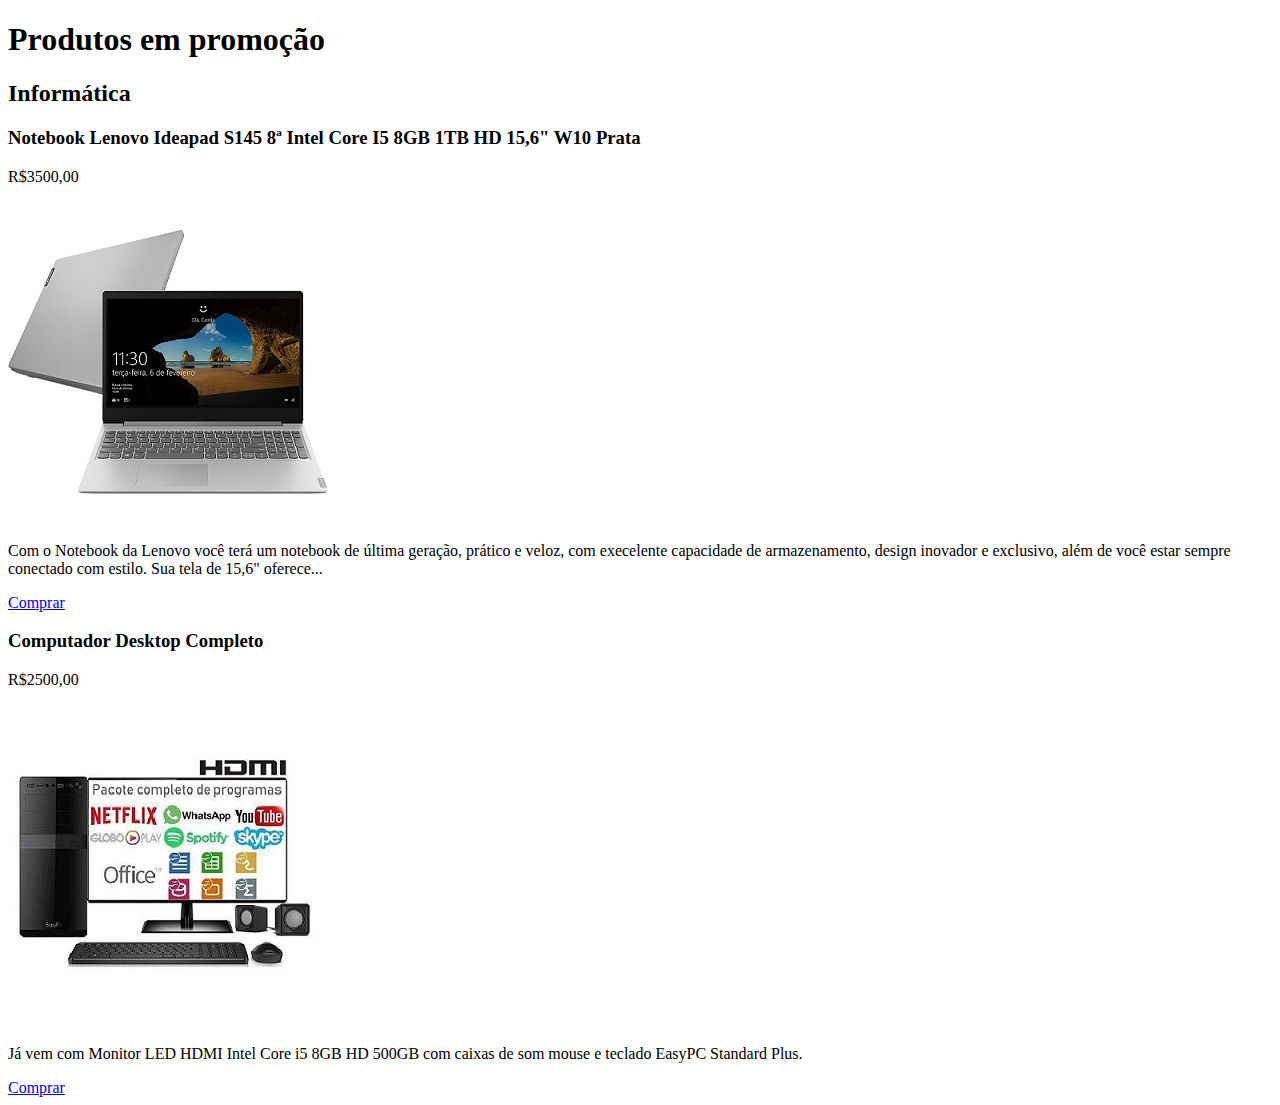
<file: Projetos/003_ProjetoHTMLTags/index.html>
<!DOCTYPE html>
<html lang="pt-br">
<head>
    <meta charset="UTF-8">
    <meta http-equiv="X-UA-Compatible" content="IE=edge">
    <meta name="viewport" content="width=device-width, initial-scale=1.0">
    <title>Loja Virtual</title>
</head>
<body>
    
    <h1>Produtos em promoção</h1>

    <h2>Informática</h2>
    
    <!-- Primeiro produto na primeira div -->
    <div>
        <h3>Notebook Lenovo Ideapad S145 8ª Intel Core I5 8GB 1TB HD 15,6" W10 Prata</h3>

        <p>R$3500,00</p>
        
        <img src="assets/computador.jpg" alt="Notebook Lenovo" title="Notebook lenovo">
        
        <p>
            Com o Notebook da Lenovo você terá um notebook de última geração, prático e veloz, com execelente capacidade de armazenamento, design inovador e exclusivo, além de você estar sempre conectado com estilo. Sua tela de 15,6" oferece...
        </p>

        <a href="https://lista.mercadolivre.com.br" target="_blank">Comprar</a>
    </div>

    <!-- Segundo produto na proxima div -->
    <div>
        <h3>Computador Desktop Completo</h3>

        <p>R$2500,00</p>
        
        <img src="assets/desktop.jpg" alt="Notebook Lenovo" title="Notebook lenovo">
        
        <p>
            Já vem com Monitor LED HDMI Intel Core i5 8GB HD 500GB com caixas de som mouse e teclado EasyPC Standard Plus.
        </p>

        <a href="https://lista.mercadolivre.com.br" target="_blank">Comprar</a>
    </div>
</body>
</html>
</file>
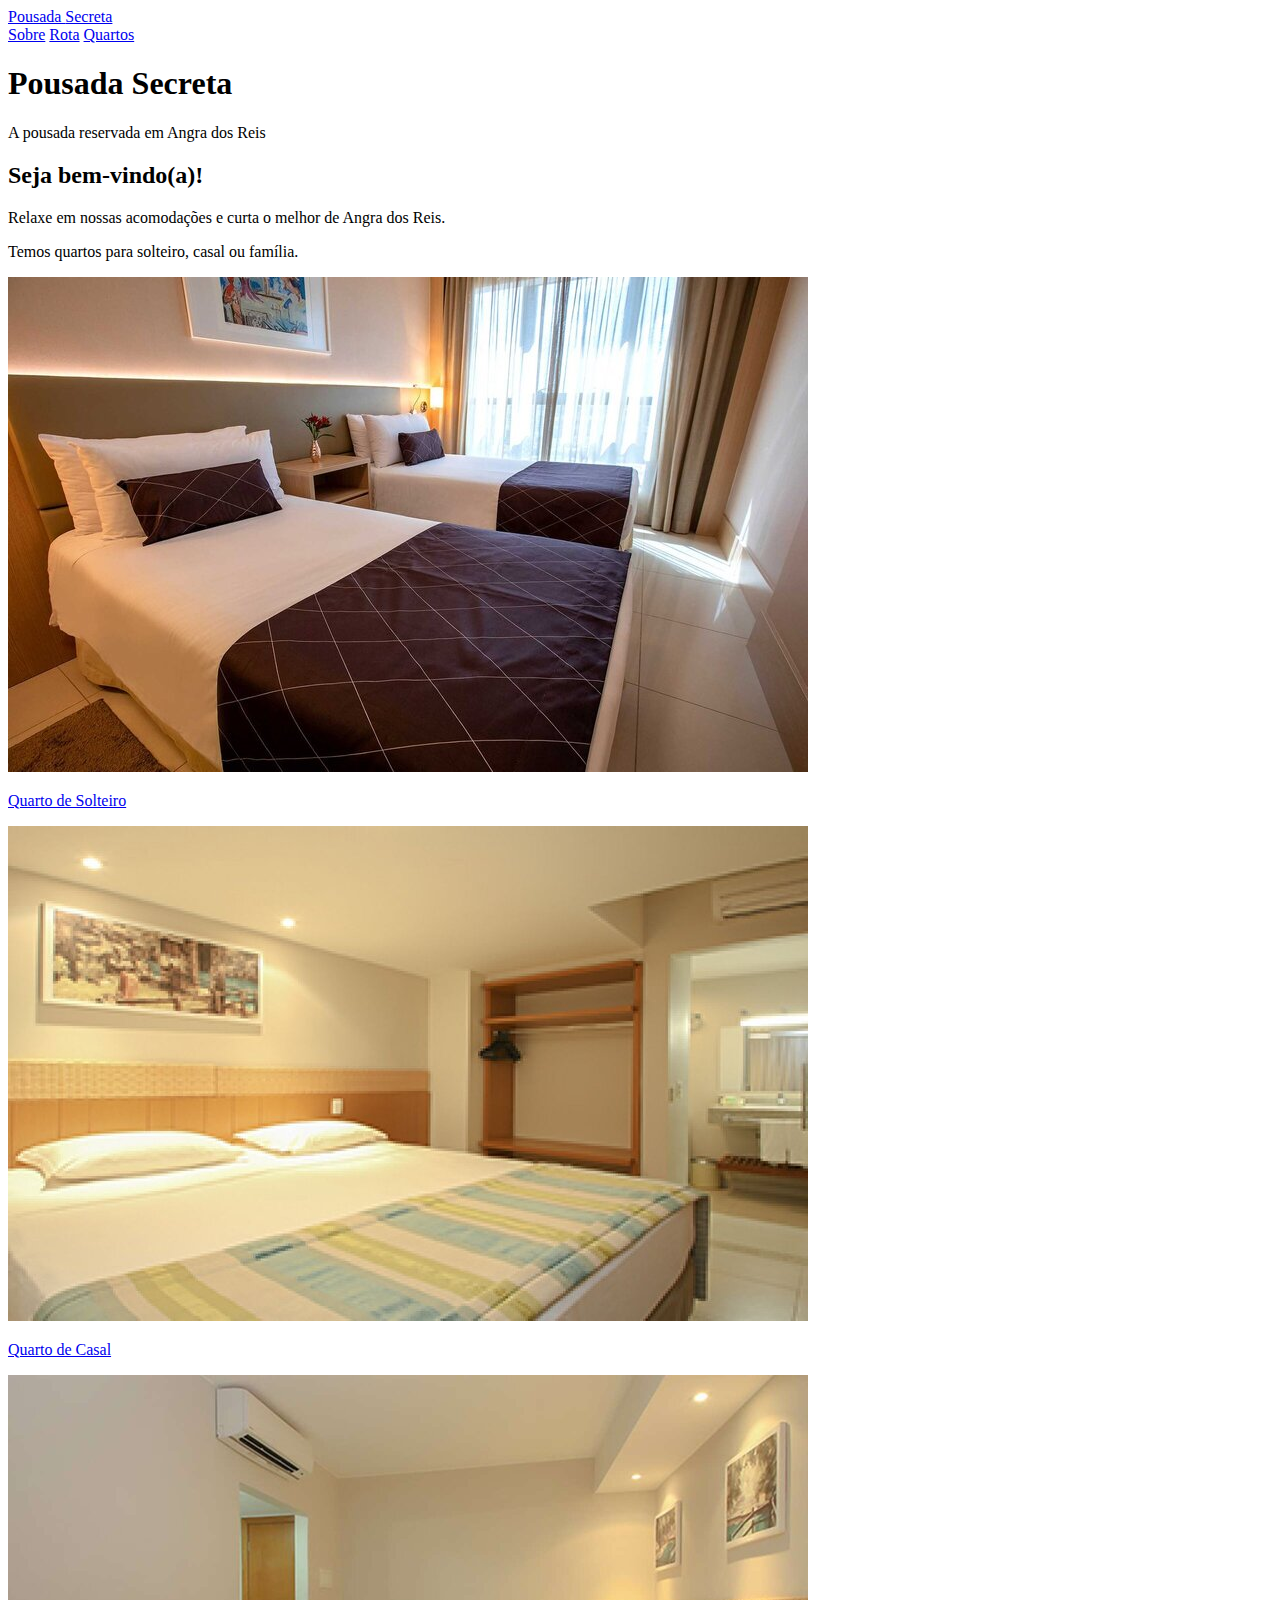
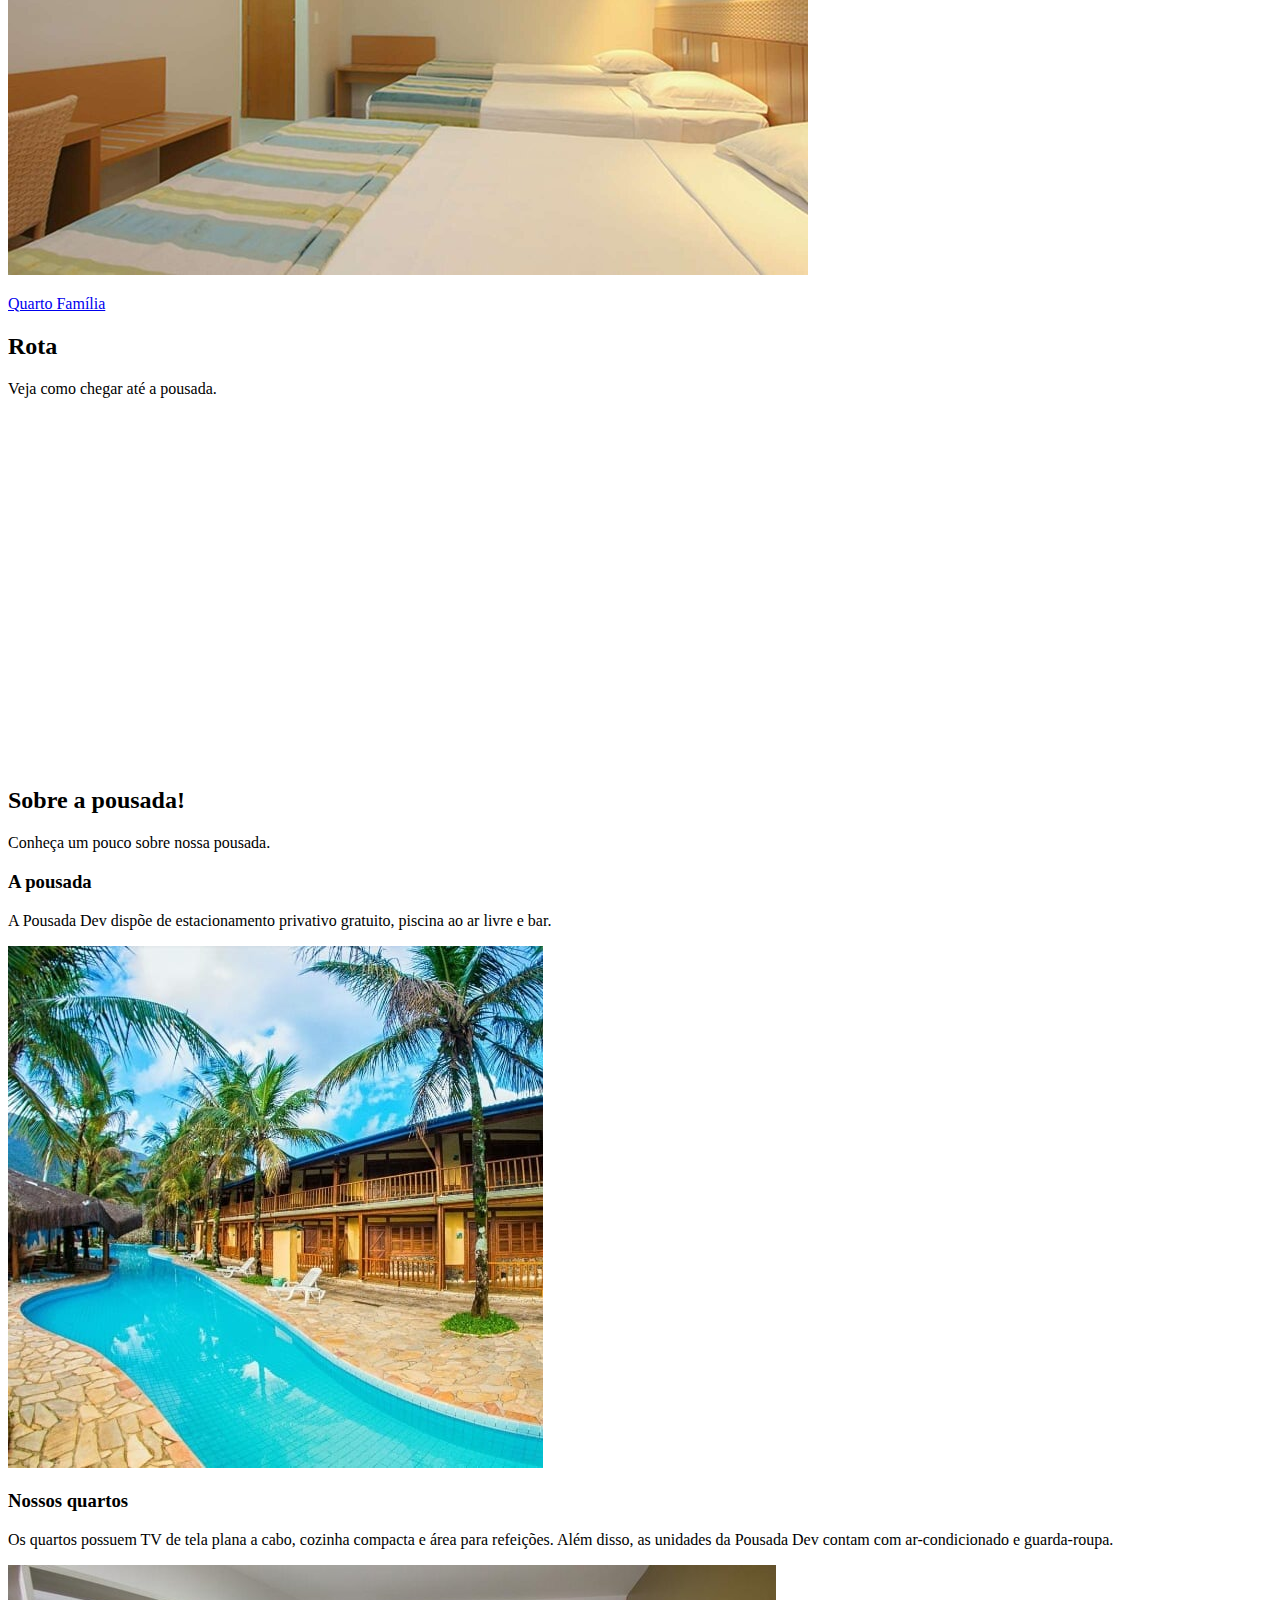
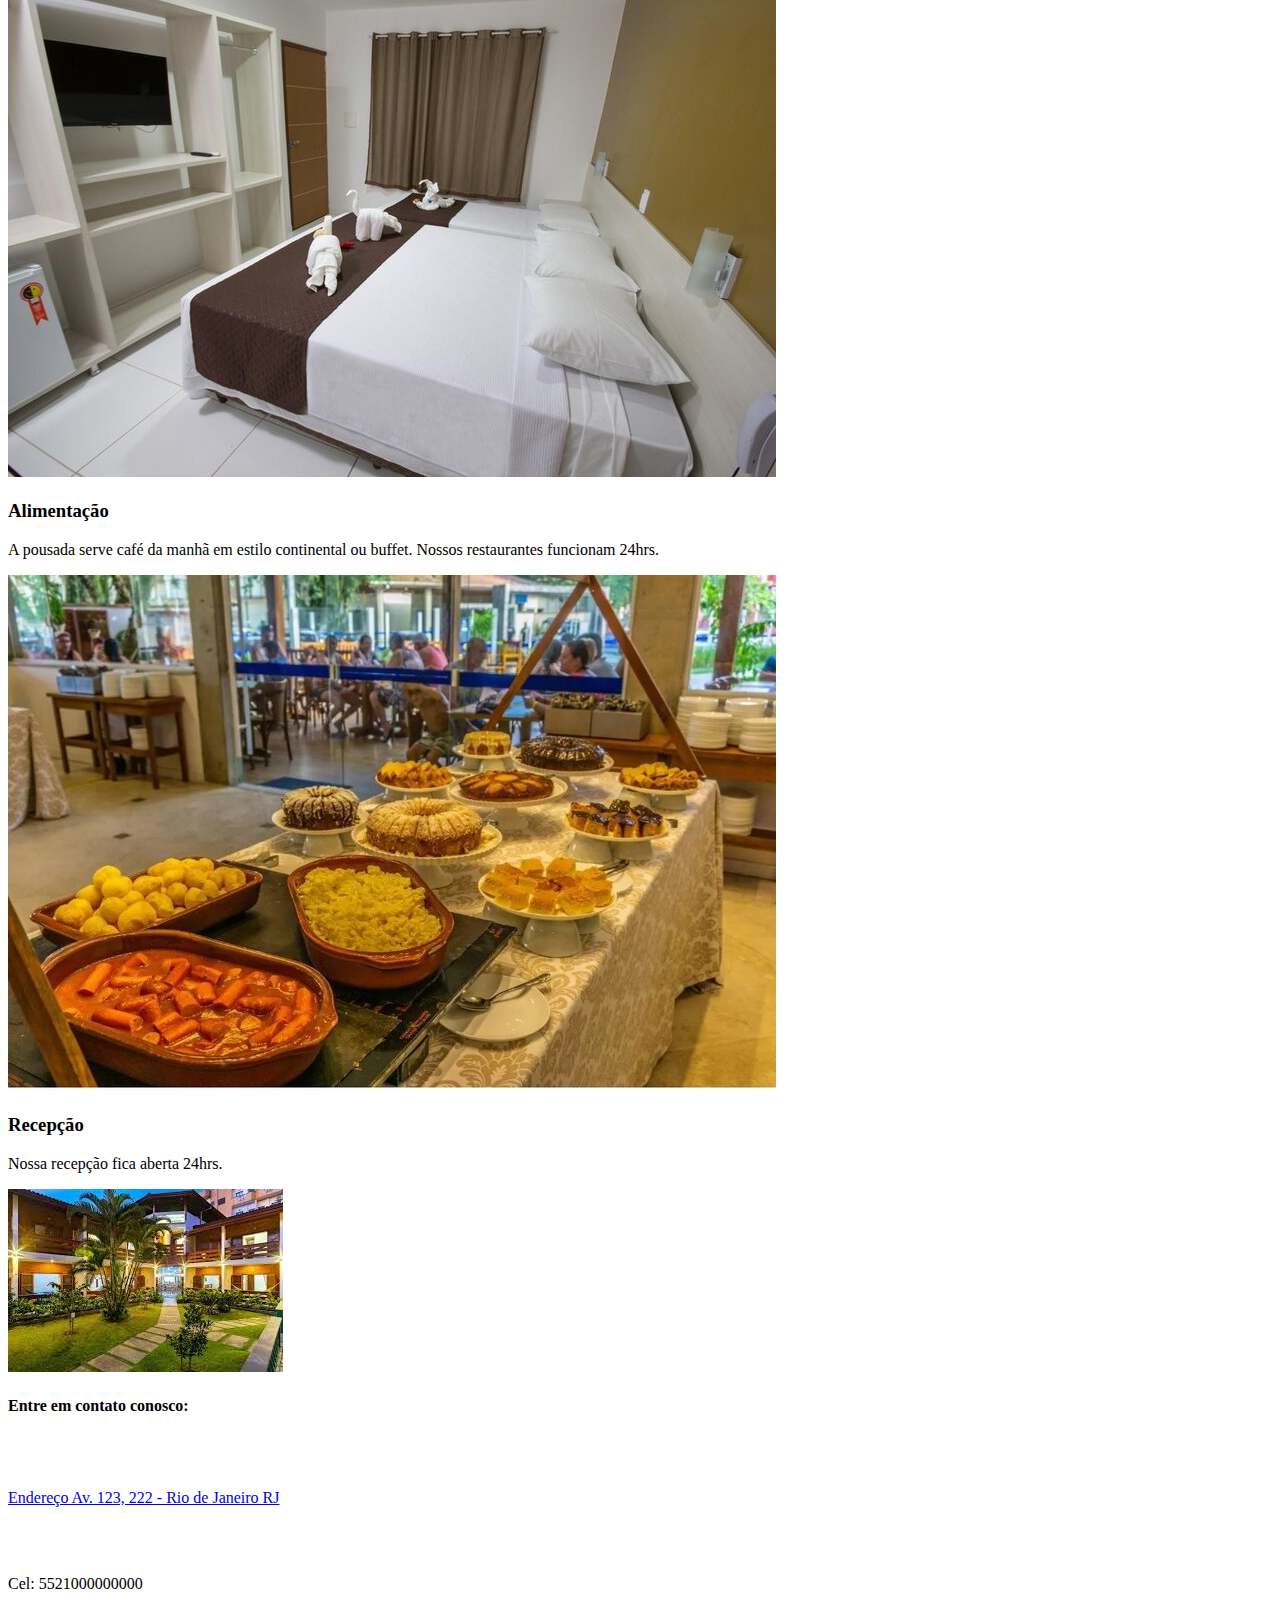
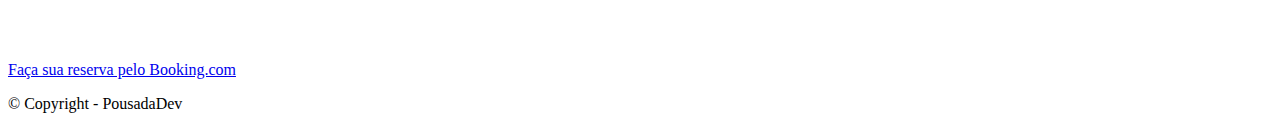
<file: Projetos/004_PousadaWeb/index.html>
<!DOCTYPE html>
<html lang="pt-br">

<head>
    <meta charset="UTF-8">
    <meta http-equiv="X-UA-Compatible" content="IE=edge">
    <meta name="viewport" content="width=device-width, initial-scale=1.0">
    <title>Pousada Secreta</title>
</head>

<body>

    <div>
        <div>
            <a href="index.html">Pousada <span>Secreta</span></a>

            <div>
                <a href="#sobre">Sobre</a>
                <a href="#rota">Rota</a>
                <a href="#">Quartos</a>
            </div>
        </div>
    </div>

    <div>
        <div>
            <div>
                <h1>Pousada Secreta</h1>
                <p>A pousada reservada em Angra dos Reis</p>
            </div>
        </div>

        <div>
            <h2>
                Seja bem-vindo(a)!
            </h2>

            <p>
                Relaxe em nossas acomodações e curta o melhor de Angra dos Reis.
            </p>

            <p>
                Temos quartos para solteiro, casal ou família.
            </p>
        </div>

        <div>

            <div>
                <img src="assets/quarto-solteiro1.jpg" alt="Quarto de solteiro" title="Quarto de solteiro">
                <a href="quartos.html#solteiro">
                    <p>Quarto de Solteiro</p>
                </a>
            </div>

            <div>
                <img src="assets/quarto-casal1.jpg" alt="Quarto de casal" title="Quarto de casal">
                <a href="quartos.html#casal">
                    <p>Quarto de Casal</p>
                </a>
            </div>

            <div>
                <img src="assets/quarto-familia1.jpg" alt="Quarto família" title="Quarto família">
                <a href="quartos.html#familia">
                    <p>Quarto Família</p>
                </a>
            </div>

        </div>

        <div id="rota">
            <h2>
                Rota
            </h2>

            <p>
                Veja como chegar até a pousada.
            </p>
        </div>

        <div>
            <iframe
                src="https://www.google.com/maps/embed?pb=!1m14!1m8!1m3!1d14692.471710812997!2d-43.3641911!3d-22.9826906!3m2!1i1024!2i768!4f13.1!3m3!1m2!1s0x0%3A0x539cb07246f0e38d!2sVia%20Parque%20Shopping!5e0!3m2!1spt-BR!2sbr!4v1612707978931!5m2!1spt-BR!2sbr"
                width="100%" height="350" frameborder="0" style="border:0" allowfullscreen></iframe>
        </div>

        <div id="sobre">
            <h2>
                Sobre a pousada!
            </h2>

            <p>
                Conheça um pouco sobre nossa pousada.
            </p>
        </div>

        <div>
            <div>
                <div>
                    <h3>A pousada</h3>
                    <p>
                        A Pousada Dev dispõe de estacionamento privativo gratuito, piscina ao ar livre e bar.
                    </p>
                </div>

                <img src="assets/img1.jpg" alt="Faixada" title="Faixada" />
            </div>

            <div>
                <div>
                    <h3>Nossos quartos</h3>
                    <p>
                        Os quartos possuem TV de tela plana a cabo, cozinha compacta e área para refeições. Além disso,
                        as unidades da Pousada Dev contam com ar-condicionado e guarda-roupa.
                    </p>
                </div>

                <img src="assets/img2.jpg" alt="Quartos" title="Quartos" />
            </div>

            <div>
                <div>
                    <h3>Alimentação</h3>
                    <p>
                        A pousada serve café da manhã em estilo continental ou buffet. Nossos restaurantes funcionam
                        24hrs.
                    </p>
                </div>

                <img src="assets/img3.jpg" alt="Restaurante" title="Restaurante" />
            </div>

            <div>
                <div>
                    <h3>Recepção</h3>
                    <p>
                        Nossa recepção fica aberta 24hrs.
                    </p>
                </div>

                <img src="assets/img5.jpg" alt="Recepção" title="Recepção" />
            </div>
        </div>
    </div>

    <div>
        <div>
            <div>
                <h4>Entre em contato conosco:</h4>
            </div>

            <a target="_blank" href="https://goo.gl/maps/wPAS58QxiTopxK6w7">
                <img src="assets/icones/endereco.png" alt="Ícone endereco" title="Ícone endereco" />

                <p>
                    Endereço
                    Av. 123, 222 - Rio de Janeiro RJ
                </p>
            </a>

            <div>
                <img src="assets/icones/telefone.png" alt="Ícone telefone" title="Ícone telefone" />

                <p>
                    Cel: 5521000000000
                </p>
            </div>

            <a target="_blank"
                href="https://www.booking.com/searchresults.pt-br.html?aid=375635;label=msn-wLZ0m4wRNI00wFHQAaaO3w-79920787059858%3Atikwd-79920803013016%3Aaud-808219487%3Aloc-20%3Aneo%3Amte%3Adec%3Aqsbooking;sid=9ca5cbe6c9db71b34b98c0738ea780f4;dest_id=-666610;dest_type=city&">
                <img src="assets/icones/calendario.png" alt="Ícone calendario" title="Ícone calendario" />

                <p>
                    Faça sua reserva pelo Booking.com
                </p>
            </a>

            <div>
                © Copyright - PousadaDev
            </div>
        </div>
    </div>
</body>

</html>
</file>
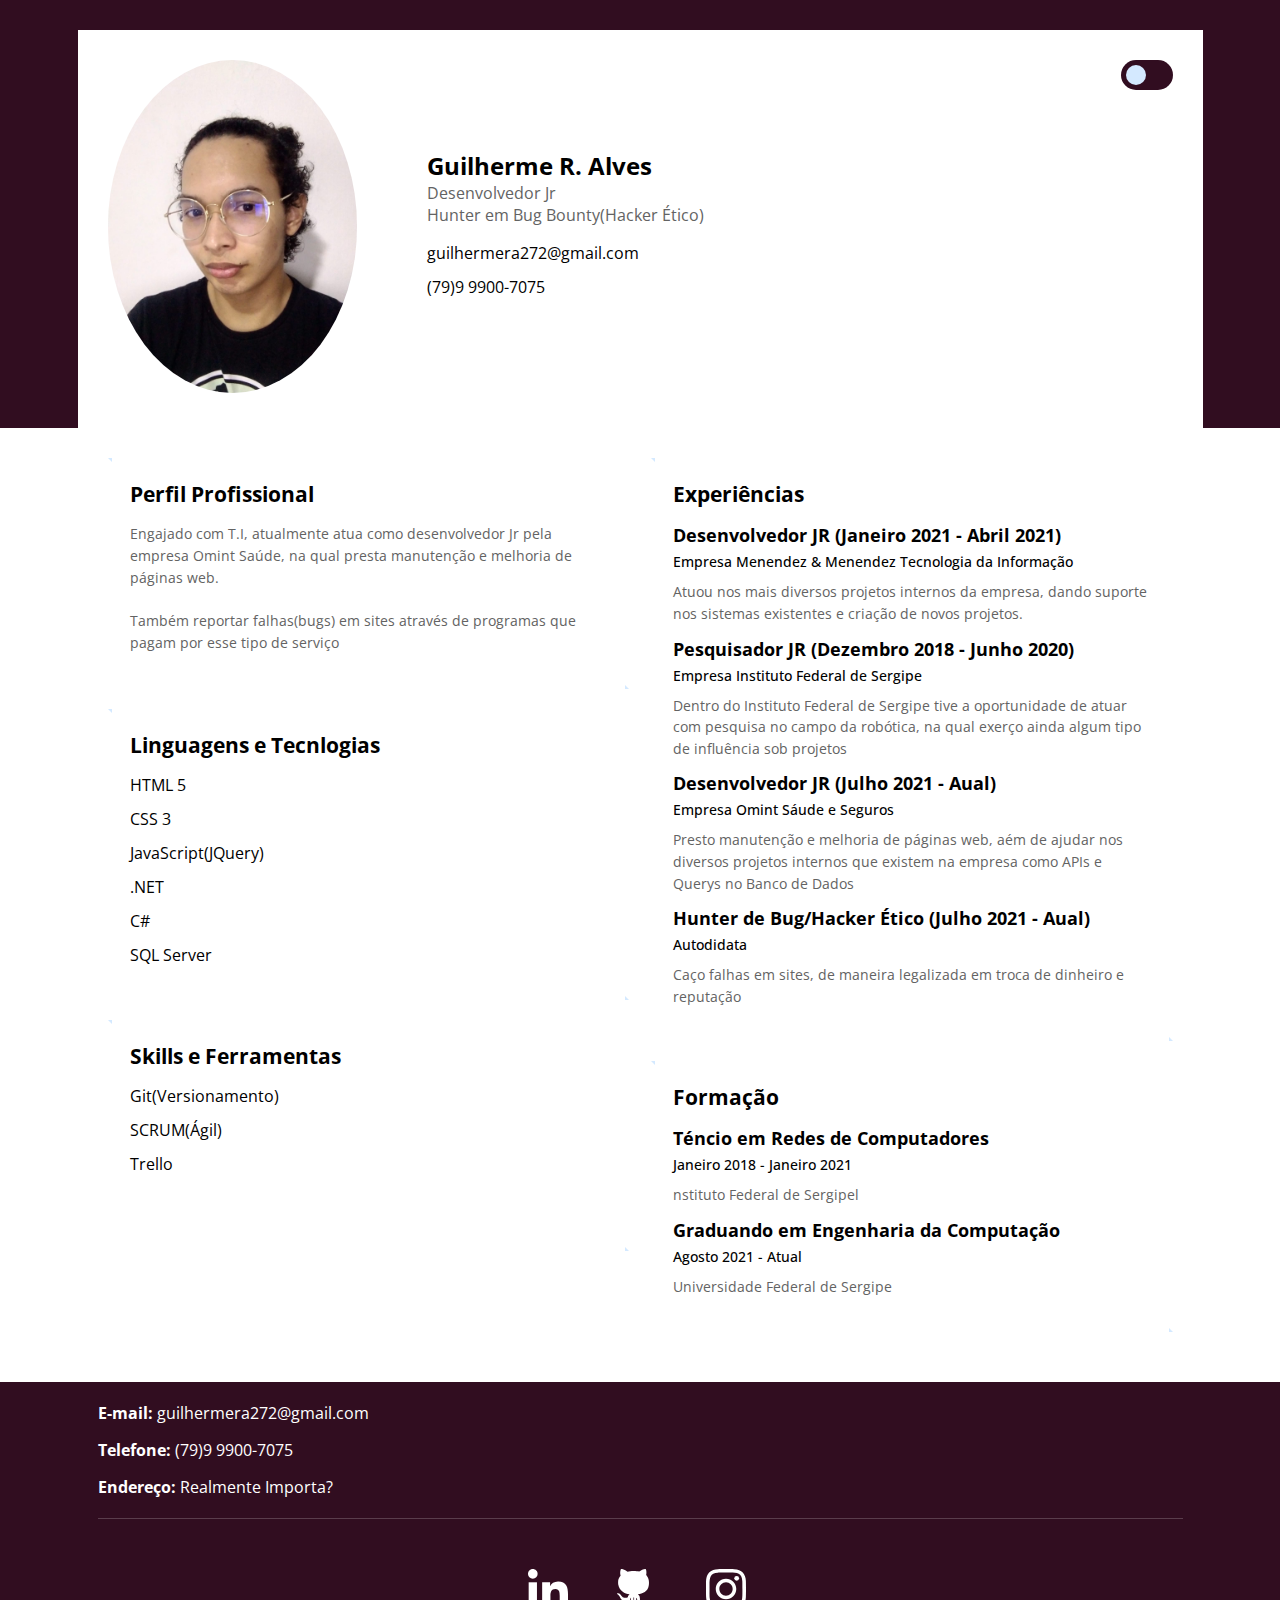
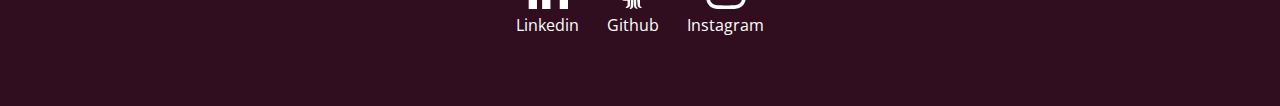
<file: Projetos/007_CurriculoAtual/index.htm>
<!DOCTYPE html>
<html lang="pt-br">
    <head>
        <meta charset="UTF-8">
        <meta http-equiv="X-UA-Compatible" content="IE=edge">
        <meta name="viewport" content="width=device-width, initial-scale=1.0">
        <title>Portifólio_CV</title>

        <link rel="preconnect" href="https://fonts.gstatic.com">
        <link href="https://fonts.googleapis.com/css2?family=Open+Sans:wght@300;400;600;700;800&display=swap" rel="stylesheet">

        <link rel="stylesheet" href="./assets/css/style.css">

    </head>
    <body>
        
        

        <input type="checkbox" id="ativar-dark"  class="ativar-dark">
        <div class="dark-mode">
            <!-- CABEÇALHO -->
            <header>
            
                <div class="container">
                    <label for="ativar-dark">
                        <span></span>
                    </label>
                    <div class="linha">

                        <!-- CAIXA FOTO DE PERFÍL -->
                        <div class="coluna coluna-esquerda">
                            <figure>
                                <img src="./assets/img/profile_image.jpeg" alt="Guilherme Alves">
                                <figcaption class="hidden">Hudson Carolino</figcaption>
                            </figure>
                        </div>

                        <!-- INFORMAÇÕES PESSOAIS -->
                        <div class="coluna coluna-direita">

                            <h1>Guilherme R. Alves</h1>
                            <p>Desenvolvedor Jr</p>
                            <p>Hunter em Bug Bounty(Hacker Ético)</p>

                            <ul>
                                <li>
                                    <a href="mailto:guilhermera272@gmail.com">guilhermera272@gmail.com</a>
                                </li>
                                <li>
                                    <a href="tel:5579999007075">(79)9 9900-7075</a>
                                </li>
                            </ul>

                        </div>
                    </div>
                </div>

            </header>

            <main>
                
                <div class="container">

                    <div class="linha">

                        <!-- CONTEÚDO LADO ESQUERDO -->
                        <div class="coluna coluna-esquerda">
                        
                            <section>
                                <span class="topo-direita"></span>
                                <h2>Perfil Profissional</h2>
                                <p> 
                                    Engajado com T.I, atualmente atua como desenvolvedor Jr pela empresa Omint Saúde, na qual presta manutenção e melhoria de páginas web. 
                                </p> 
                            </br>
                                <p>
                                    Também reportar falhas(bugs) em sites através de programas que pagam por esse tipo de serviço
                                </p>
                                <span class="baixo-esquerda"></span>
                            </section>

                            <section>
                                <span class="topo-direita"></span>
                                <h2>Linguagens e Tecnlogias</h2>
                                <ul>
                                    <li>HTML 5</li>
                                    <li>CSS 3</li>
                                    <li>JavaScript(JQuery)</li>
                                    <li>.NET</li>
                                    <li>C#</li>
                                    <li>SQL Server</li>
                                </ul>
                                <span class="baixo-esquerda"></span>
                            </section>

                            <section>
                                <span class="topo-direita"></span>
                                <h2>Skills e Ferramentas</h2>
                                <ul>
                                    <li>Git(Versionamento)</li>
                                    <li>SCRUM(Ágil)</li>
                                    <li>Trello</li>
                                </ul>
                                <span class="baixo-esquerda"></span>
                            </section>

                        </div>
                        
                        <!-- CONTEÚDO LADO DIREITA -->
                        <div class="coluna coluna-direita">

                            <section>
                                <span class="topo-direita"></span>
                                <h2>Experiências</h2>
                                <ul>
                                    <li>
                                        <h3>Desenvolvedor JR (Janeiro 2021 - Abril 2021)</h3>
                                        <strong>Empresa Menendez & Menendez Tecnologia da Informação</strong>
                                        <p>Atuou nos mais diversos projetos internos da empresa, dando suporte nos sistemas existentes e criação de novos projetos.</p>
                                    </li>
                                    <li>
                                        <h3>Pesquisador JR (Dezembro 2018 - Junho 2020)</h3>
                                        <strong>Empresa Instituto Federal de Sergipe</strong>
                                        <p>Dentro do Instituto Federal de Sergipe tive a oportunidade de atuar com pesquisa no campo da robótica, na qual exerço ainda algum tipo de influência sob projetos</p>
                                    </li>
                                    <li>
                                        <h3>Desenvolvedor JR (Julho 2021 - Aual)</h3>
                                        <strong>Empresa Omint Sáude e Seguros</strong>
                                        <p>Presto manutenção e melhoria de páginas web, aém de ajudar nos diversos projetos internos que existem na empresa como APIs e Querys no Banco de Dados</p>
                                    </li>
                                    <li>
                                        <h3>Hunter de Bug/Hacker Ético (Julho 2021 - Aual)</h3>
                                        <strong>Autodidata</strong>
                                        <p>Caço falhas em sites, de maneira legalizada em troca de dinheiro e reputação</p>
                                    </li>
                                </ul>
                                <span class="baixo-esquerda"></span>
                            </section>

                            <section>
                                <span class="topo-direita"></span>
                                <h2>Formação</h2>
                                <ul>
                                    <li>
                                        <h3>Téncio em Redes de Computadores <strong>Janeiro 2018 - Janeiro 2021</strong></h3>
                                        <p>nstituto Federal de Sergipel</p>
                                    </li>
                                    <li>
                                        <h3>Graduando em Engenharia da Computação <strong>Agosto 2021 - Atual</strong></h3>
                                        <p>Universidade Federal de Sergipe</p>
                                    </li>
                                </ul>
                                <span class="baixo-esquerda"></span>
                            </section>

                        </div>

                    </div>
                </div>

            </main>

            <footer>
                <div class="container">

                    <nav>
                        <ul class="info-contato">
                            <li>
                                <a href="mailto:guilhermera272@gmail.com"><strong>E-mail:</strong> guilhermera272@gmail.com</a>
                            </li>
                            <li>
                                <a href="tel:55419999999"><strong>Telefone:</strong> (79)9 9900-7075</a>
                            </li>
                            <li>
                                <a href="#"><strong>Endereço:</strong> Realmente Importa?</a>
                            </li>
                        </ul>
                    </nav> 
                    
                    <nav>
                        <ul class="redes-sociais">
                            <li>
                                <a href="https://www.linkedin.com/in/guigorosario/">
                                    <img src="./assets/img/linkedin.svg" alt="Linkedin">
                                    <p>Linkedin</p>
                                </a>
                            </li>
                            <li>
                                <a href="https://github.com/athena272">
                                    <img src="./assets/img/github-big-logo.svg" alt="Github">
                                    <p>Github</p>
                                </a>
                            </li>
                            <li>
                                <a href="https://www.instagram.com/guigo_rosario/">
                                    <img src="./assets/img/instagram.svg" alt="Instagram">
                                    <p>Instagram</p>
                                </a>
                            </li>
                        </ul>
                    </nav>
                </div>
            </footer>
        </div>
        
    </body>
</html>
</file>
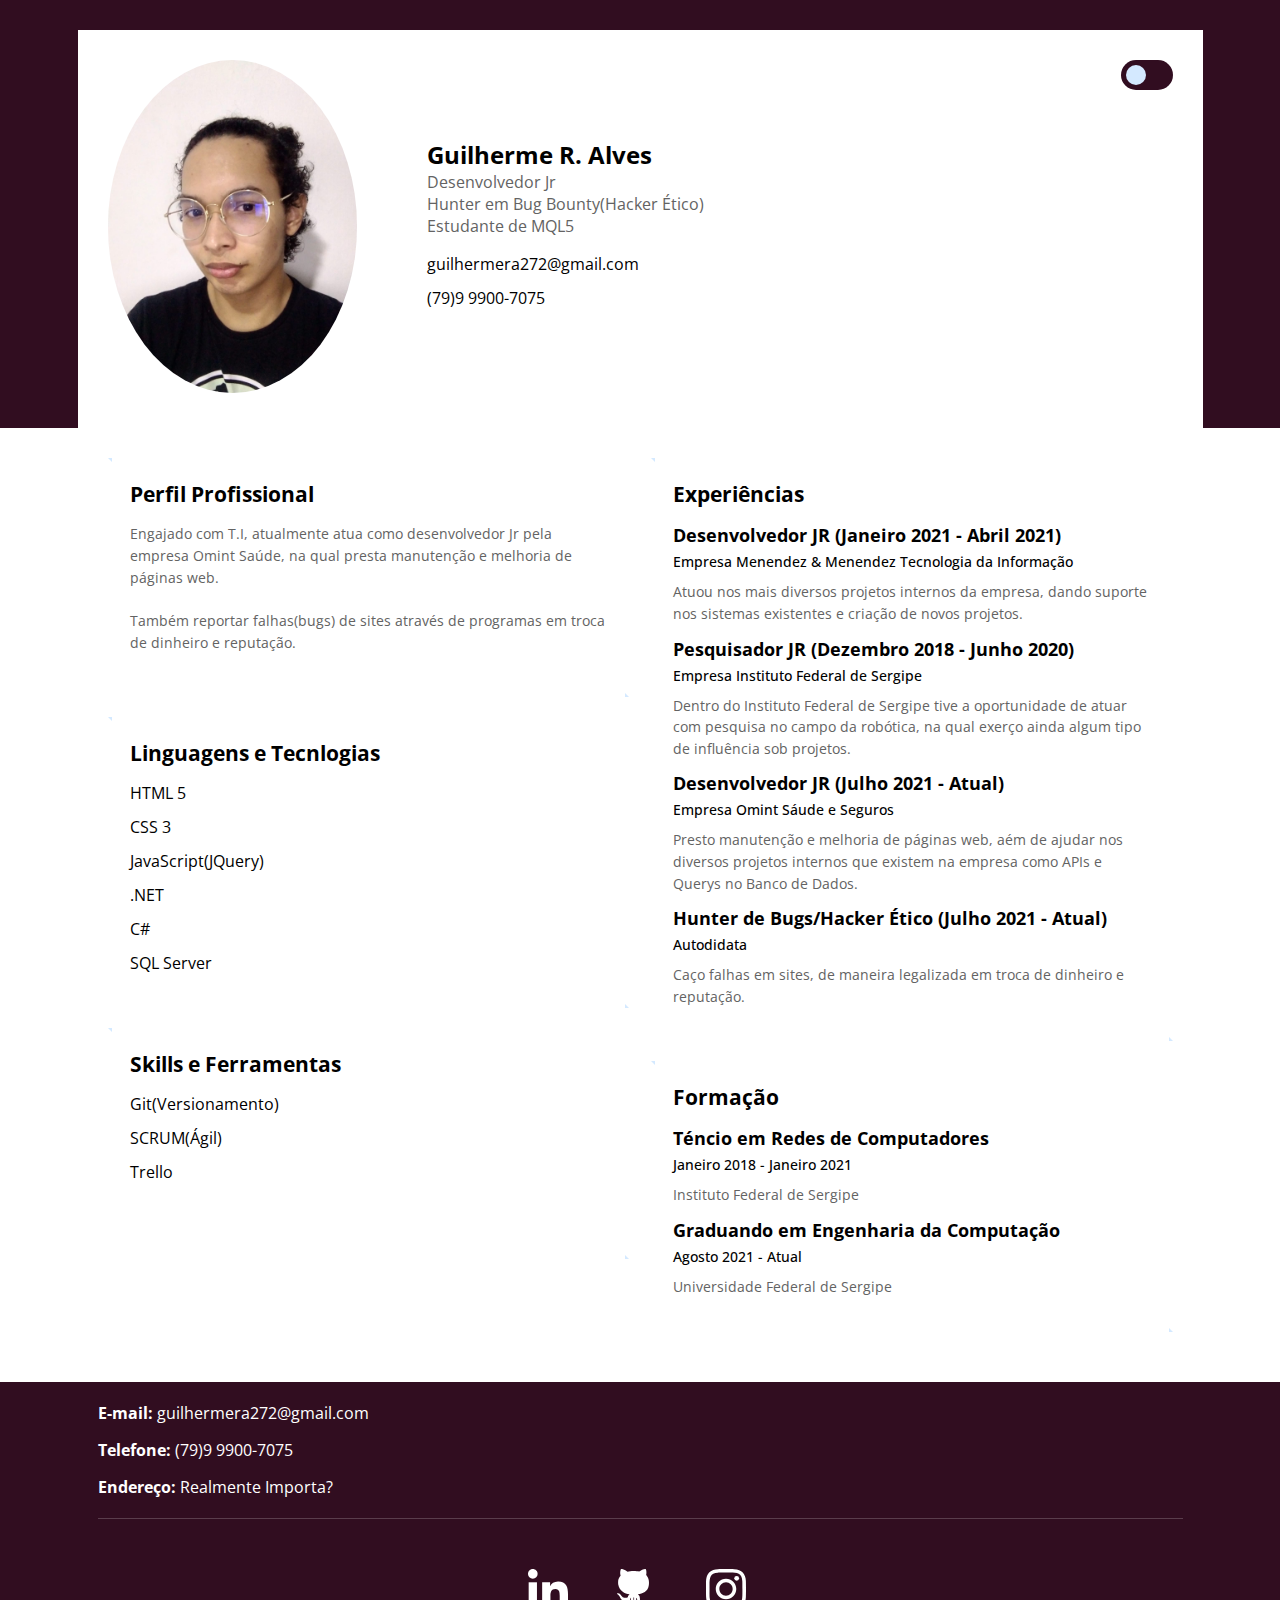
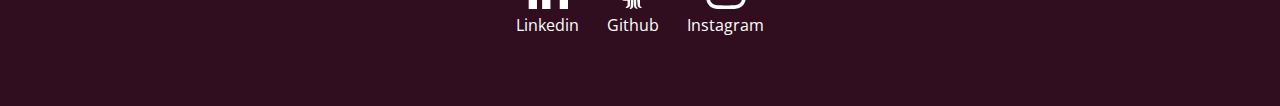
<file: Projetos/007_CurriculoAtual/index.html>
<!DOCTYPE html>
<html lang="pt-br">
    <head>
        <meta charset="UTF-8">
        <meta http-equiv="X-UA-Compatible" content="IE=edge">
        <meta name="viewport" content="width=device-width, initial-scale=1.0">
        <title>Portifólio_CV</title>

        <link rel="preconnect" href="https://fonts.gstatic.com">
        <link href="https://fonts.googleapis.com/css2?family=Open+Sans:wght@300;400;600;700;800&display=swap" rel="stylesheet">

        <link rel="stylesheet" href="./assets/css/style.css">

    </head>
    <body>
        
        

        <input type="checkbox" id="ativar-dark"  class="ativar-dark">
        <div class="dark-mode">
            <!-- CABEÇALHO -->
            <header>
            
                <div class="container">
                    <label for="ativar-dark">
                        <span></span>
                    </label>
                    <div class="linha">

                        <!-- CAIXA FOTO DE PERFÍL -->
                        <div class="coluna coluna-esquerda">
                            <figure>
                                <img src="./assets/img/profile_image.jpeg" alt="Guilherme Alves">
                                <figcaption class="hidden">Hudson Carolino</figcaption>
                            </figure>
                        </div>

                        <!-- INFORMAÇÕES PESSOAIS -->
                        <div class="coluna coluna-direita">

                            <h1>Guilherme R. Alves</h1>
                            <p>Desenvolvedor Jr</p>
                            <p>Hunter em Bug Bounty(Hacker Ético)</p>
                            <p>Estudante de MQL5</p>   
                            <ul>
                                <li>
                                    <a href="mailto:guilhermera272@gmail.com" target="_blank">guilhermera272@gmail.com</a>
                                </li>
                                <li>
                                    <a href="tel:5579999007075" target="_blank">(79)9 9900-7075</a>
                                </li>
                            </ul>

                        </div>
                    </div>
                </div>

            </header>

            <main>
                
                <div class="container">

                    <div class="linha">

                        <!-- CONTEÚDO LADO ESQUERDO -->
                        <div class="coluna coluna-esquerda">
                        
                            <section>
                                <span class="topo-direita"></span>
                                <h2>Perfil Profissional</h2>
                                <p> 
                                    Engajado com T.I, atualmente atua como desenvolvedor Jr pela empresa Omint Saúde, na qual presta manutenção e melhoria de páginas web. 
                                </p> 
                            </br>
                                <p>
                                    Também reportar falhas(bugs) de sites através de programas em troca de dinheiro e reputação.
                                </p>
                            </br>
                                <span class="baixo-esquerda"></span>
                            </section>

                            <section>
                                <span class="topo-direita"></span>
                                <h2>Linguagens e Tecnlogias</h2>
                                <ul>
                                    <li>HTML 5</li>
                                    <li>CSS 3</li>
                                    <li>JavaScript(JQuery)</li>
                                    <li>.NET</li>
                                    <li>C#</li>
                                    <li>SQL Server</li>
                                </ul>
                                <span class="baixo-esquerda"></span>
                            </section>

                            <section>
                                <span class="topo-direita"></span>
                                <h2>Skills e Ferramentas</h2>
                                <ul>
                                    <li>Git(Versionamento)</li>
                                    <li>SCRUM(Ágil)</li>
                                    <li>Trello</li>
                                </ul>
                                <span class="baixo-esquerda"></span>
                            </section>

                        </div>
                        
                        <!-- CONTEÚDO LADO DIREITA -->
                        <div class="coluna coluna-direita">

                            <section>
                                <span class="topo-direita"></span>
                                <h2>Experiências</h2>
                                <ul>
                                    <li>
                                        <h3>Desenvolvedor JR (Janeiro 2021 - Abril 2021)</h3>
                                        <strong>Empresa Menendez & Menendez Tecnologia da Informação</strong>
                                        <p>Atuou nos mais diversos projetos internos da empresa, dando suporte nos sistemas existentes e criação de novos projetos.</p>
                                    </li>
                                    <li>
                                        <h3>Pesquisador JR (Dezembro 2018 - Junho 2020)</h3>
                                        <strong>Empresa Instituto Federal de Sergipe</strong>
                                        <p>Dentro do Instituto Federal de Sergipe tive a oportunidade de atuar com pesquisa no campo da robótica, na qual exerço ainda algum tipo de influência sob projetos.</p>
                                    </li>
                                    <li>
                                        <h3>Desenvolvedor JR (Julho 2021 - Atual)</h3>
                                        <strong>Empresa Omint Sáude e Seguros</strong>
                                        <p>Presto manutenção e melhoria de páginas web, aém de ajudar nos diversos projetos internos que existem na empresa como APIs e Querys no Banco de Dados.</p>
                                    </li>
                                    <li>
                                        <h3>Hunter de Bugs/Hacker Ético (Julho 2021 - Atual)</h3>
                                        <strong>Autodidata</strong>
                                        <p>Caço falhas em sites, de maneira legalizada em troca de dinheiro e reputação.</p>
                                    </li>
                                </ul>
                                <span class="baixo-esquerda"></span>
                            </section>

                            <section>
                                <span class="topo-direita"></span>
                                <h2>Formação</h2>
                                <ul>
                                    <li>
                                        <h3>Téncio em Redes de Computadores <strong>Janeiro 2018 - Janeiro 2021</strong></h3>
                                        <p>Instituto Federal de Sergipe</p>
                                    </li>
                                    <li>
                                        <h3>Graduando em Engenharia da Computação <strong>Agosto 2021 - Atual</strong></h3>
                                        <p>Universidade Federal de Sergipe</p>
                                    </li>
                                </ul>
                                <span class="baixo-esquerda"></span>
                            </section>

                        </div>

                    </div>
                </div>

            </main>

            <footer>
                <div class="container">

                    <nav>
                        <ul class="info-contato">
                            <li>
                                <a href="mailto:guilhermera272@gmail.com" target="_blank"><strong>E-mail:</strong> guilhermera272@gmail.com</a>
                            </li>
                            <li>
                                <a href="tel:55419999999" target="_blank"><strong>Telefone:</strong> (79)9 9900-7075</a>
                            </li>
                            <li>
                                <a href="#"><strong>Endereço:</strong> Realmente Importa?</a>
                            </li>
                        </ul>
                    </nav> 
                    
                    <nav>
                        <ul class="redes-sociais">
                            <li>
                                <a href="https://www.linkedin.com/in/guigorosario/" target="_blank">
                                    <img src="./assets/img/linkedin.svg" alt="Linkedin">
                                    <p>Linkedin</p>
                                </a>
                            </li>
                            <li>
                                <a href="https://github.com/athena272" target="_blank">
                                    <img src="./assets/img/github-big-logo.svg" alt="Github">
                                    <p>Github</p>
                                </a>
                            </li>
                            <li>
                                <a href="https://www.instagram.com/guigo_rosario/" target="_blank">
                                    <img src="./assets/img/instagram.svg" alt="Instagram">
                                    <p>Instagram</p>
                                </a>
                            </li>
                        </ul>
                    </nav>
                </div>
            </footer>
        </div>
        
    </body>
</html>
</file>
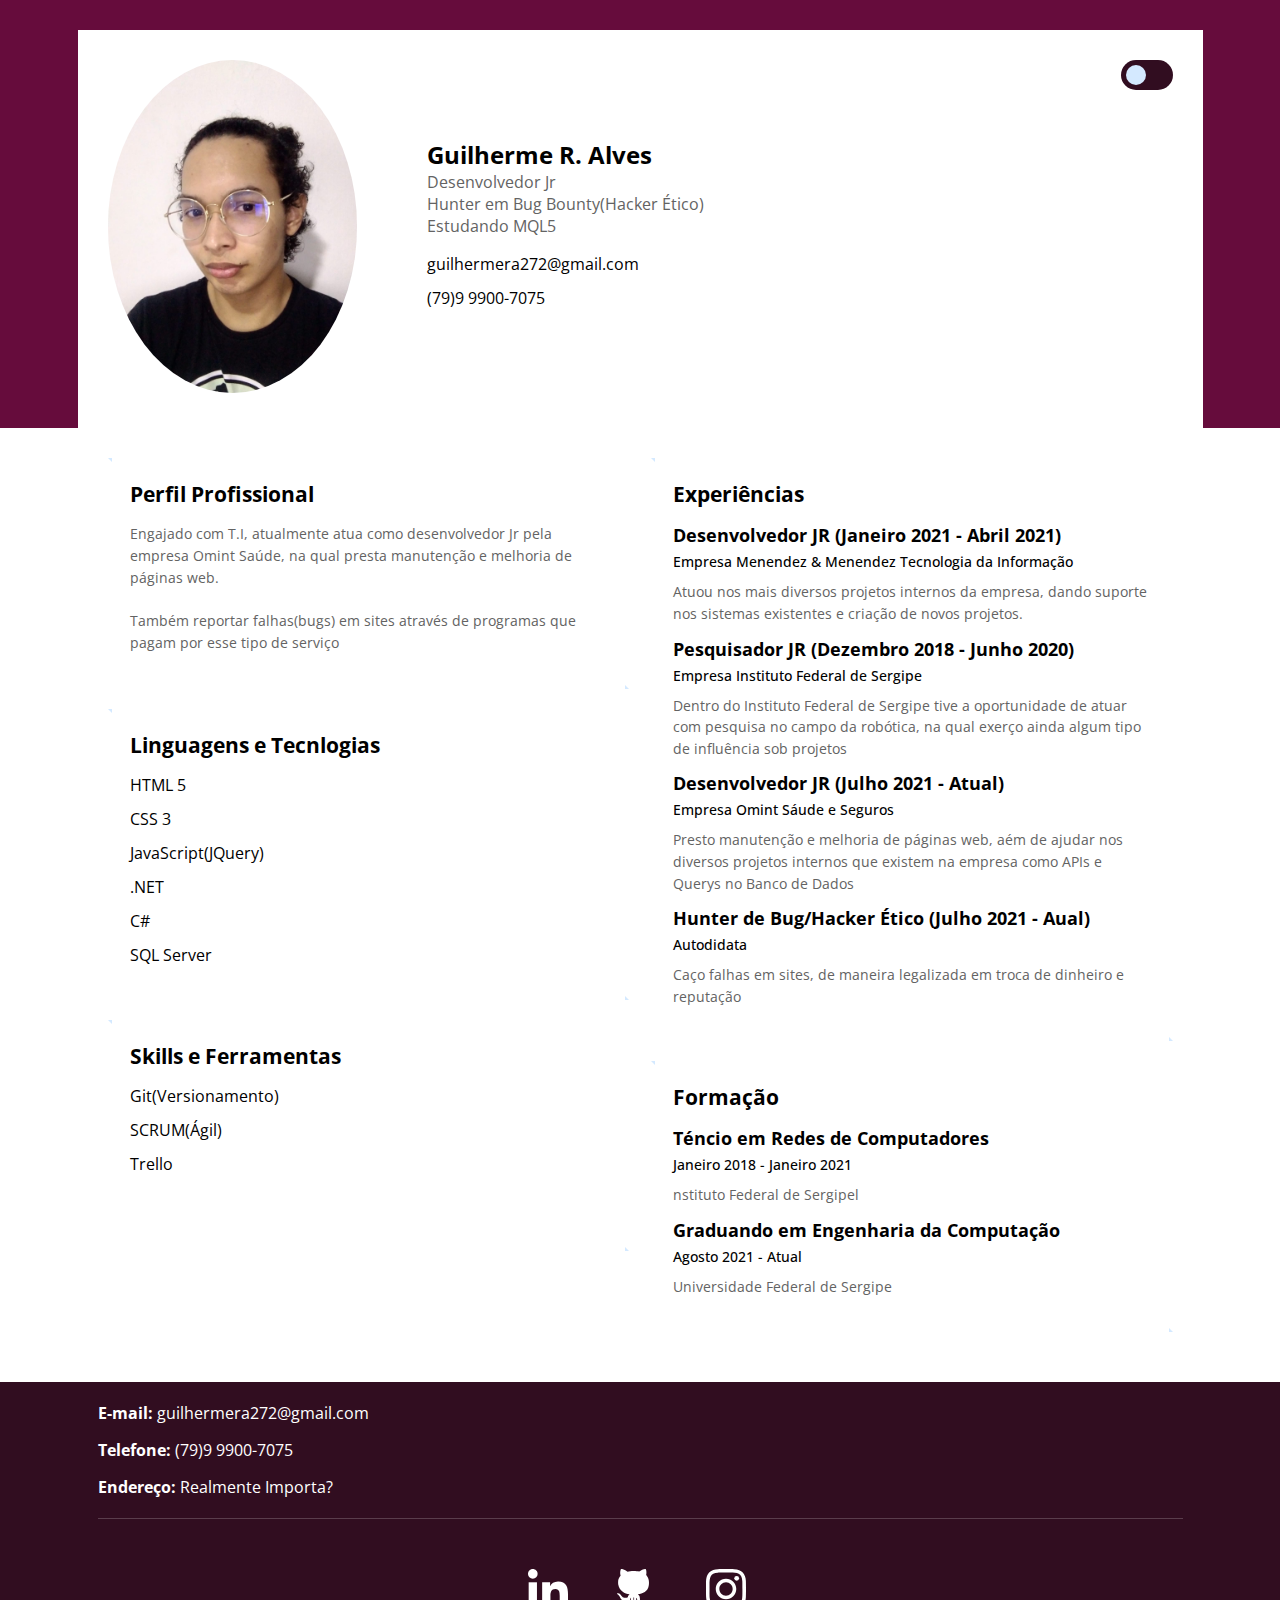
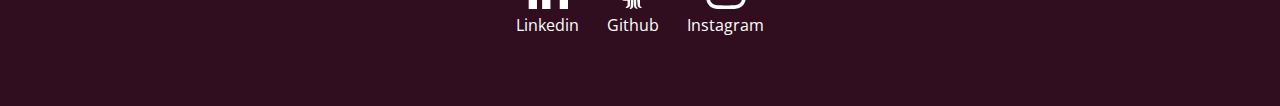
<file: Projetos/CurriculoAtual/index.html>
<!DOCTYPE html>
<html lang="pt-br">
    <head>
        <meta charset="UTF-8">
        <meta http-equiv="X-UA-Compatible" content="IE=edge">
        <meta name="viewport" content="width=device-width, initial-scale=1.0">
        <title>Portifólio_CV</title>

        <link rel="preconnect" href="https://fonts.gstatic.com">
        <link href="https://fonts.googleapis.com/css2?family=Open+Sans:wght@300;400;600;700;800&display=swap" rel="stylesheet">

        <link rel="stylesheet" href="./assets/css/style.css">

    </head>
    <body>
        
        

        <input type="checkbox" id="ativar-dark"  class="ativar-dark">
        <div class="dark-mode">
            <!-- CABEÇALHO -->
            <header>
            
                <div class="container">
                    <label for="ativar-dark">
                        <span></span>
                    </label>
                    <div class="linha">

                        <!-- CAIXA FOTO DE PERFÍL -->
                        <div class="coluna coluna-esquerda">
                            <figure>
                                <img src="./assets/img/profile_image.jpeg" alt="Guilherme Alves">
                                <figcaption class="hidden">Hudson Carolino</figcaption>
                            </figure>
                        </div>

                        <!-- INFORMAÇÕES PESSOAIS -->
                        <div class="coluna coluna-direita">

                            <h1>Guilherme R. Alves</h1>
                            <p>Desenvolvedor Jr</p>
                            <p>Hunter em Bug Bounty(Hacker Ético)</p>
                            <p>Estudando MQL5</p>   
                            <ul>
                                <li>
                                    <a href="mailto:guilhermera272@gmail.com">guilhermera272@gmail.com</a>
                                </li>
                                <li>
                                    <a href="tel:5579999007075">(79)9 9900-7075</a>
                                </li>
                            </ul>

                        </div>
                    </div>
                </div>

            </header>

            <main>
                
                <div class="container">

                    <div class="linha">

                        <!-- CONTEÚDO LADO ESQUERDO -->
                        <div class="coluna coluna-esquerda">
                        
                            <section>
                                <span class="topo-direita"></span>
                                <h2>Perfil Profissional</h2>
                                <p> 
                                    Engajado com T.I, atualmente atua como desenvolvedor Jr pela empresa Omint Saúde, na qual presta manutenção e melhoria de páginas web. 
                                </p> 
                            </br>
                                <p>
                                    Também reportar falhas(bugs) em sites através de programas que pagam por esse tipo de serviço
                                </p>
                                <span class="baixo-esquerda"></span>
                            </section>

                            <section>
                                <span class="topo-direita"></span>
                                <h2>Linguagens e Tecnlogias</h2>
                                <ul>
                                    <li>HTML 5</li>
                                    <li>CSS 3</li>
                                    <li>JavaScript(JQuery)</li>
                                    <li>.NET</li>
                                    <li>C#</li>
                                    <li>SQL Server</li>
                                </ul>
                                <span class="baixo-esquerda"></span>
                            </section>

                            <section>
                                <span class="topo-direita"></span>
                                <h2>Skills e Ferramentas</h2>
                                <ul>
                                    <li>Git(Versionamento)</li>
                                    <li>SCRUM(Ágil)</li>
                                    <li>Trello</li>
                                </ul>
                                <span class="baixo-esquerda"></span>
                            </section>

                        </div>
                        
                        <!-- CONTEÚDO LADO DIREITA -->
                        <div class="coluna coluna-direita">

                            <section>
                                <span class="topo-direita"></span>
                                <h2>Experiências</h2>
                                <ul>
                                    <li>
                                        <h3>Desenvolvedor JR (Janeiro 2021 - Abril 2021)</h3>
                                        <strong>Empresa Menendez & Menendez Tecnologia da Informação</strong>
                                        <p>Atuou nos mais diversos projetos internos da empresa, dando suporte nos sistemas existentes e criação de novos projetos.</p>
                                    </li>
                                    <li>
                                        <h3>Pesquisador JR (Dezembro 2018 - Junho 2020)</h3>
                                        <strong>Empresa Instituto Federal de Sergipe</strong>
                                        <p>Dentro do Instituto Federal de Sergipe tive a oportunidade de atuar com pesquisa no campo da robótica, na qual exerço ainda algum tipo de influência sob projetos</p>
                                    </li>
                                    <li>
                                        <h3>Desenvolvedor JR (Julho 2021 - Atual)</h3>
                                        <strong>Empresa Omint Sáude e Seguros</strong>
                                        <p>Presto manutenção e melhoria de páginas web, aém de ajudar nos diversos projetos internos que existem na empresa como APIs e Querys no Banco de Dados</p>
                                    </li>
                                    <li>
                                        <h3>Hunter de Bug/Hacker Ético (Julho 2021 - Aual)</h3>
                                        <strong>Autodidata</strong>
                                        <p>Caço falhas em sites, de maneira legalizada em troca de dinheiro e reputação</p>
                                    </li>
                                </ul>
                                <span class="baixo-esquerda"></span>
                            </section>

                            <section>
                                <span class="topo-direita"></span>
                                <h2>Formação</h2>
                                <ul>
                                    <li>
                                        <h3>Téncio em Redes de Computadores <strong>Janeiro 2018 - Janeiro 2021</strong></h3>
                                        <p>nstituto Federal de Sergipel</p>
                                    </li>
                                    <li>
                                        <h3>Graduando em Engenharia da Computação <strong>Agosto 2021 - Atual</strong></h3>
                                        <p>Universidade Federal de Sergipe</p>
                                    </li>
                                </ul>
                                <span class="baixo-esquerda"></span>
                            </section>

                        </div>

                    </div>
                </div>

            </main>

            <footer>
                <div class="container">

                    <nav>
                        <ul class="info-contato">
                            <li>
                                <a href="mailto:guilhermera272@gmail.com"><strong>E-mail:</strong> guilhermera272@gmail.com</a>
                            </li>
                            <li>
                                <a href="tel:55419999999"><strong>Telefone:</strong> (79)9 9900-7075</a>
                            </li>
                            <li>
                                <a href="#"><strong>Endereço:</strong> Realmente Importa?</a>
                            </li>
                        </ul>
                    </nav> 
                    
                    <nav>
                        <ul class="redes-sociais">
                            <li>
                                <a href="https://www.linkedin.com/in/guigorosario/">
                                    <img src="./assets/img/linkedin.svg" alt="Linkedin">
                                    <p>Linkedin</p>
                                </a>
                            </li>
                            <li>
                                <a href="https://github.com/athena272">
                                    <img src="./assets/img/github-big-logo.svg" alt="Github">
                                    <p>Github</p>
                                </a>
                            </li>
                            <li>
                                <a href="https://www.instagram.com/guigo_rosario/">
                                    <img src="./assets/img/instagram.svg" alt="Instagram">
                                    <p>Instagram</p>
                                </a>
                            </li>
                        </ul>
                    </nav>
                </div>
            </footer>
        </div>
        
    </body>
</html>
</file>
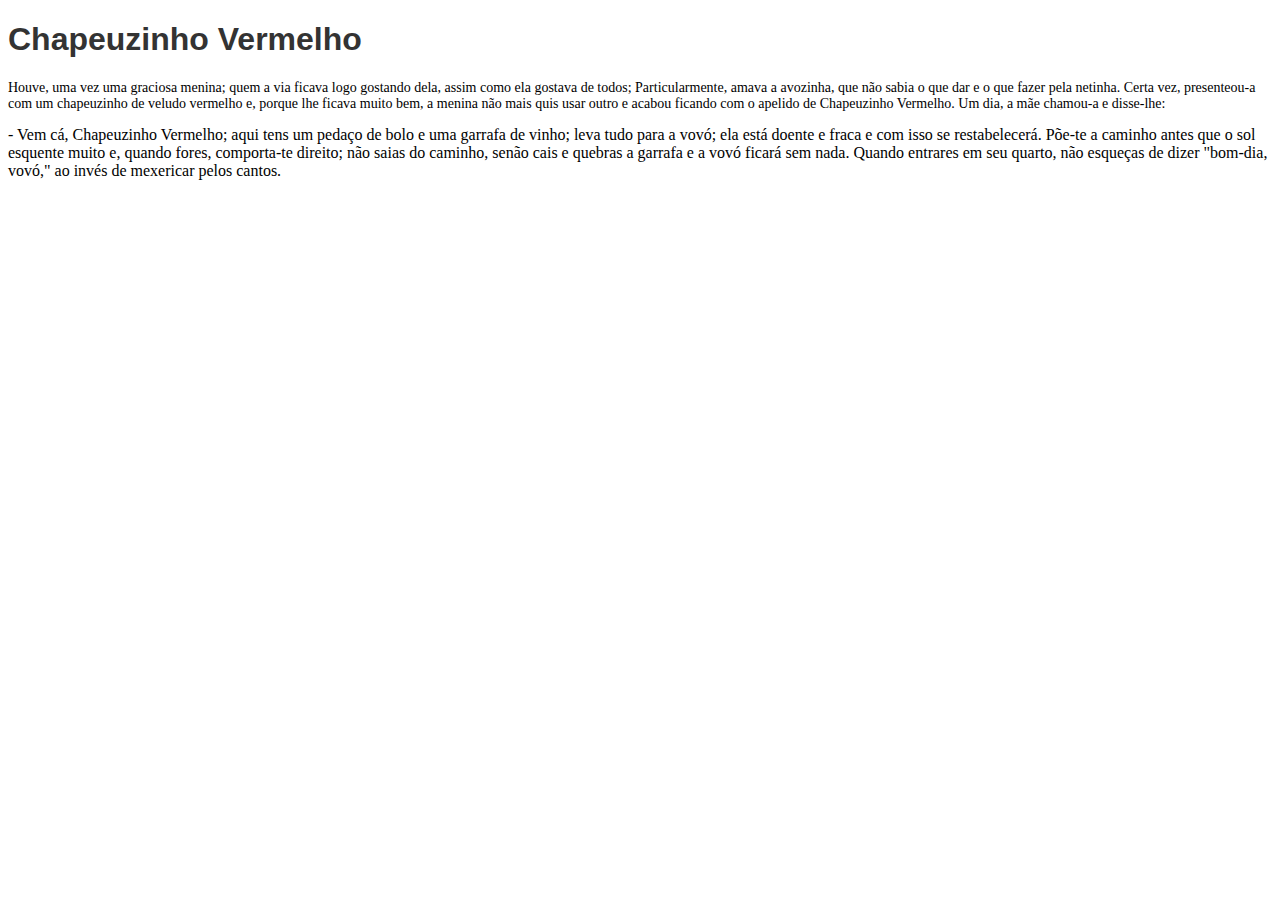
<file: Estudos/DevMedia/Guia CSS/000_Introducao/index.html>
<!DOCTYPE html>
<html lang="pt-br">
<head>
    <meta charset="UTF-8">
    <meta http-equiv="X-UA-Compatible" content="IE=edge">
    <meta name="viewport" content="width=device-width, initial-scale=1.0">
    <link rel="stylesheet" href="style.css">
    <title>Chapeuzinho Vermelho - Conto dos irmãos Grimm</title>
</head>
<body>
    <h1>Chapeuzinho Vermelho</h1>

    <p>Houve, uma vez uma graciosa menina;
        quem a via ficava logo gostando dela,
        assim como ela gostava de todos;
        Particularmente, amava a avozinha, que não sabia o que dar e
        o que fazer pela netinha.
        Certa vez, presenteou-a com um chapeuzinho de
        veludo vermelho e, porque lhe ficava muito bem,
        a menina não mais quis usar outro e acabou ficando
        com o apelido de Chapeuzinho Vermelho.
        Um dia, a mãe chamou-a e disse-lhe:</p>

    <blockquote>- Vem cá, Chapeuzinho Vermelho;
        aqui tens um pedaço de bolo e uma garrafa de vinho;
        leva tudo para a vovó; ela está doente e fraca e
        com isso se restabelecerá.
        Põe-te a caminho antes que o sol esquente muito e,
        quando fores, comporta-te direito; não saias do caminho,
        senão cais e quebras a garrafa e a vovó ficará sem nada.
        Quando entrares em seu quarto, não esqueças de dizer
        "bom-dia, vovó," ao invés de mexericar pelos cantos.
    </blockquote>
</body>
</html>
</file>
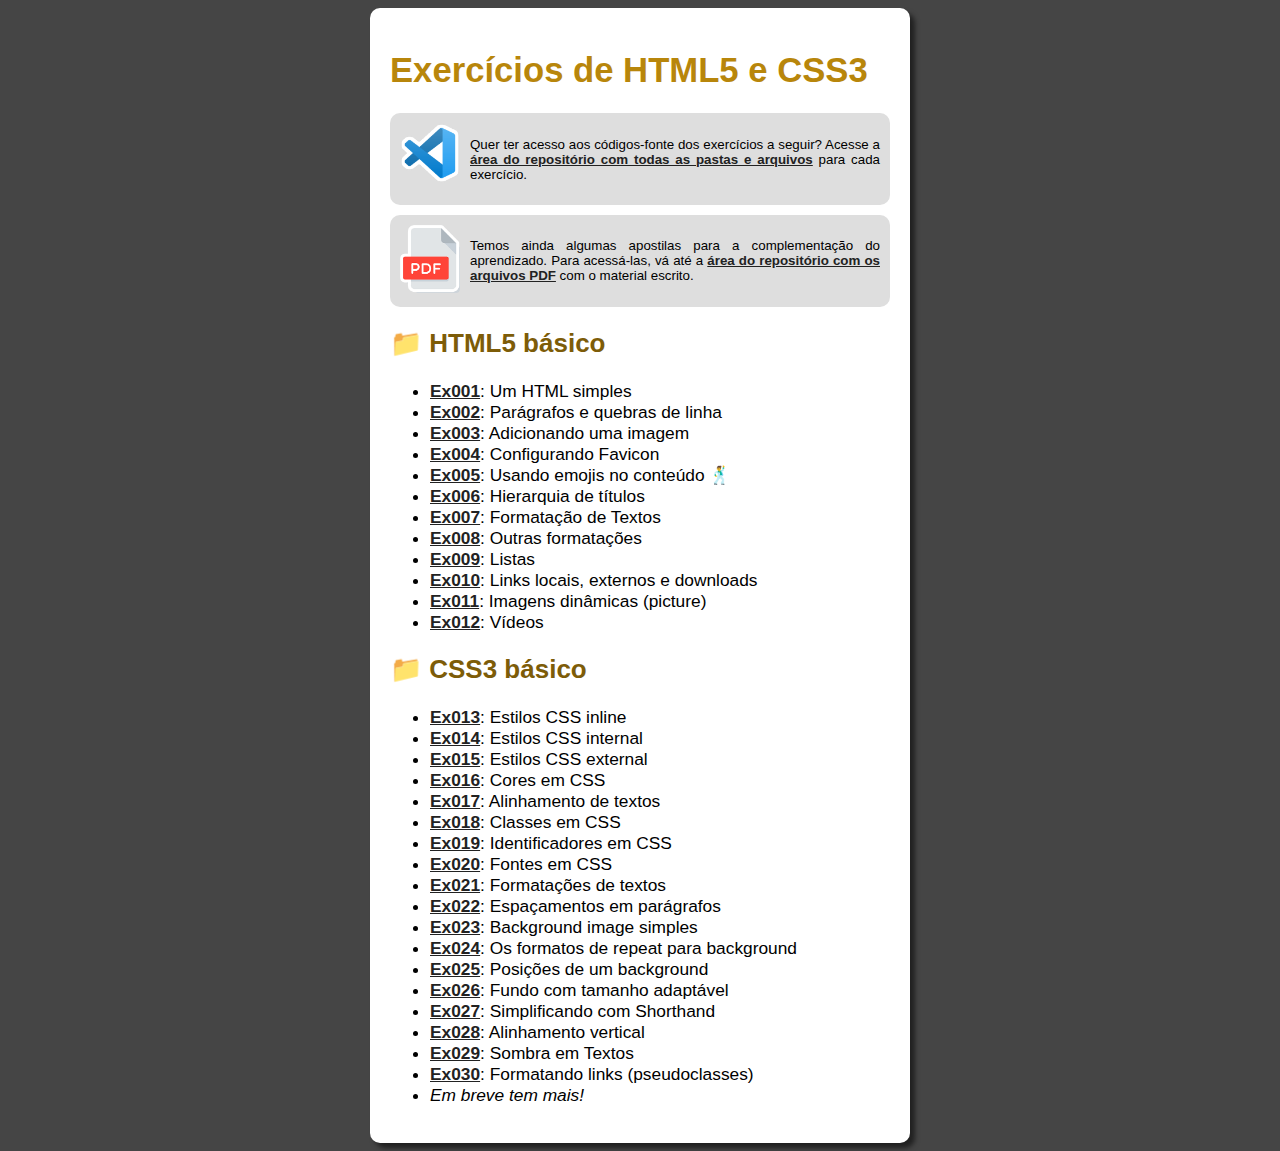
<file: Estudos/CursoEmVideo/HTML/doCurso/exercicios/index.html>
<!DOCTYPE html>
<html lang="pt-br">
<head>
    <meta charset="UTF-8">
    <meta name="viewport" content="width=device-width, initial-scale=1.0">
    <title>Exercícios de HTML5 e CSS3</title>
    <link rel="stylesheet" href="style.css">
</head>
<body>
    <main>
        <h1>Exercícios de HTML5 e CSS3</h1>
        <aside>
            <a href="https://github.com/gustavoguanabara/html-css/tree/master/exercicios" target="_blank"><img src="imagens/visual-studio-code.png" alt="Visual Studio Code"></a>
            <p>Quer ter acesso aos códigos-fonte dos exercícios a seguir? Acesse a <a href="https://github.com/gustavoguanabara/html-css/tree/master/exercicios" target="_blank">área do repositório com todas as pastas e arquivos</a> para cada exercício.</p>
        </aside>

        <aside>
            <a href="https://github.com/gustavoguanabara/html-css/tree/master/aulas-pdf" target="_blank"><img src="imagens/pdf-icon.png" alt="Material em PDF"></a>
            <p>Temos ainda algumas apostilas para a complementação do aprendizado. Para acessá-las, vá até a <a href="https://github.com/gustavoguanabara/html-css/tree/master/aulas-pdf" target="_blank">área do repositório com os arquivos PDF</a> com o material escrito.</p>
        </aside>
        <h2>&#x1F4C1; HTML5 básico</h2>
        <ul>
            <li><a href="ex001/index.html">Ex001</a>: Um HTML simples</li>
            <li><a href="ex002/index.html">Ex002</a>: Parágrafos e quebras de linha</li>
            <li><a href="ex003/index.html">Ex003</a>: Adicionando uma imagem</li>
            <li><a href="ex004/index.html">Ex004</a>: Configurando Favicon</li>
            <li><a href="ex005/index.html">Ex005</a>: Usando emojis no conteúdo &#x1F57A;</li>
            <li><a href="ex006/index.html">Ex006</a>: Hierarquia de títulos</li>
            <li><a href="ex007/index.html">Ex007</a>: Formatação de Textos</li>
            <li><a href="ex008/index.html">Ex008</a>: Outras formatações</li>
            <li><a href="ex009/index.html">Ex009</a>: Listas</li>
            <li><a href="ex010/index.html">Ex010</a>: Links locais, externos e downloads</li>
            <li><a href="ex011/index.html">Ex011</a>: Imagens dinâmicas (picture)</li>
            <li><a href="ex012/index.html">Ex012</a>: Vídeos</li>
        </ul>
        <h2>&#x1F4C1; CSS3 básico</h2>
        <ul>
            <li><a href="ex013/index.html">Ex013</a>: Estilos CSS inline</li>
            <li><a href="ex014/index.html">Ex014</a>: Estilos CSS internal</li>
            <li><a href="ex015/index.html">Ex015</a>: Estilos CSS external</li>
            <li><a href="ex016/index.html">Ex016</a>: Cores em CSS</li>
            <li><a href="ex017/index.html">Ex017</a>: Alinhamento de textos</li>
            <li><a href="ex018/index.html">Ex018</a>: Classes em CSS</li>
            <li><a href="ex019/index.html">Ex019</a>: Identificadores em CSS</li>
            <li><a href="ex020/index.html">Ex020</a>: Fontes em CSS</li>
            <li><a href="ex021/index.html">Ex021</a>: Formatações de textos</li>
            <li><a href="ex022/index.html">Ex022</a>: Espaçamentos em parágrafos</li>
            <li><a href="ex023/index.html">Ex023</a>: Background image simples</li>
            <li><a href="ex024/index.html">Ex024</a>: Os formatos de repeat para background</li>
            <li><a href="ex025/index.html">Ex025</a>: Posições de um background</li>
            <li><a href="ex026/index.html">Ex026</a>: Fundo com tamanho adaptável</li>
            <li><a href="ex027/index.html">Ex027</a>: Simplificando com Shorthand</li>
            <li><a href="ex028/index.html">Ex028</a>: Alinhamento vertical</li>
            <li><a href="ex029/index.html">Ex029</a>: Sombra em Textos</li>
            <li><a href="ex030/index.html">Ex030</a>: Formatando links (pseudoclasses)</li>
            <li><em>Em breve tem mais!</em></li>
        </ul>
    </main>
</body>
</html>
</file>
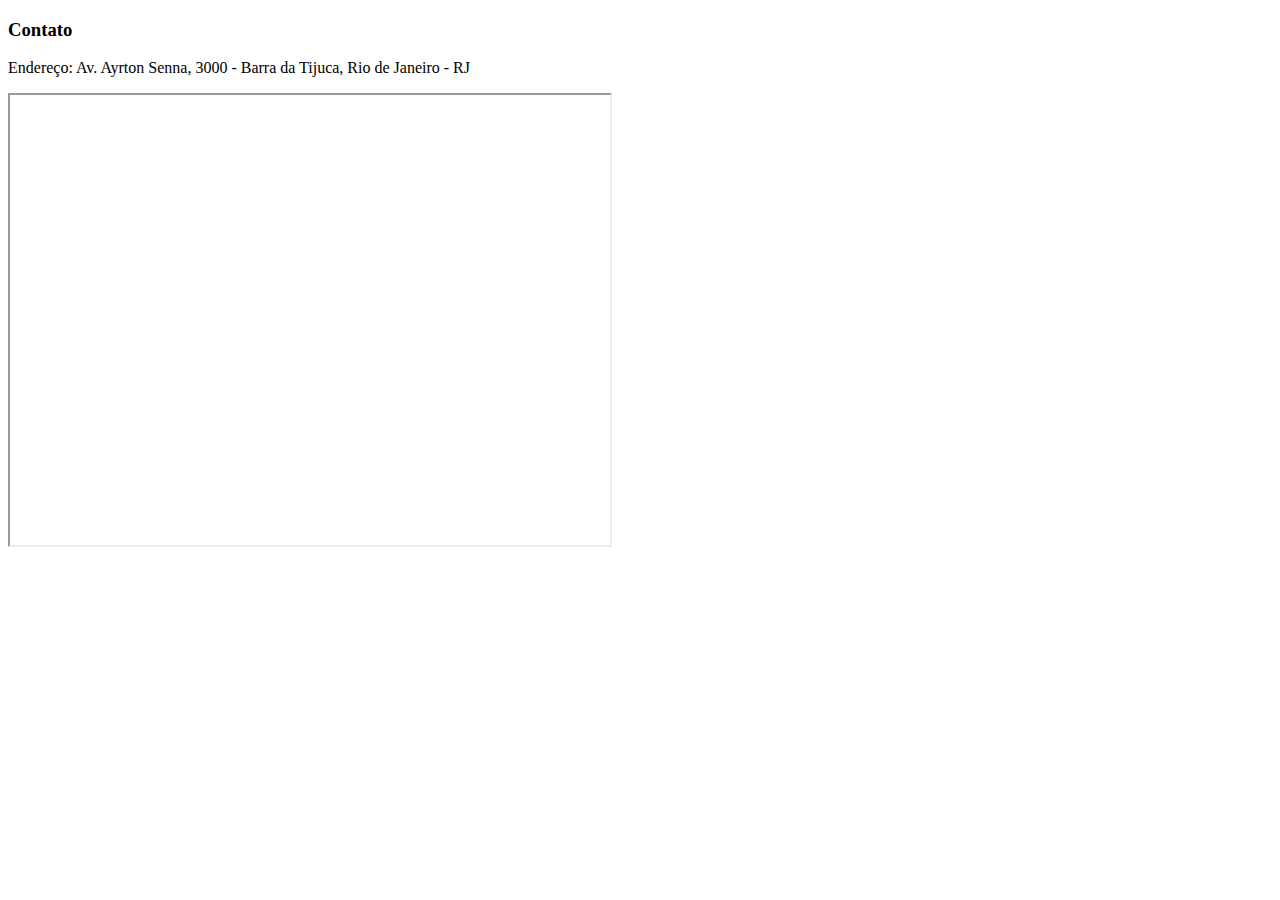
<file: Estudos/DevMedia/Guia HTML/001_Iframe/GoogleMaps/index.html>
<!DOCTYPE html>
<html lang="pt-br">
<head>
    <meta charset="UTF-8">
    <meta http-equiv="X-UA-Compatible" content="IE=edge">
    <meta name="viewport" content="width=device-width, initial-scale=1.0">
    <title>Iframe com Goole Maps</title>
</head>
<body>
    
    <div>
        <h3>Contato</h3>
    
        <p>Endereço: Av. Ayrton Senna, 3000 - Barra da Tijuca, Rio de Janeiro - RJ</p>
    
        <iframe
          src="https://www.google.com/maps/embed?pb=!1m18!1m12!1m3!1d3673.1178584692666!2d-43.36403258535193!3d-22.982693146361264!2m3!1f0!2f0!3f0!3m2!1i1024!2i768!4f13.1!3m3!1m2!1s0x9bda2ec9620a2d%3A0x5c8412e8969fa343!2sDevMedia!5e0!3m2!1spt-BR!2sbr!4v1614278713361!5m2!1spt-BR!2sbr"
          width="600" height="450"
        ></iframe>
    
      </div>

</body>
</html>
</file>
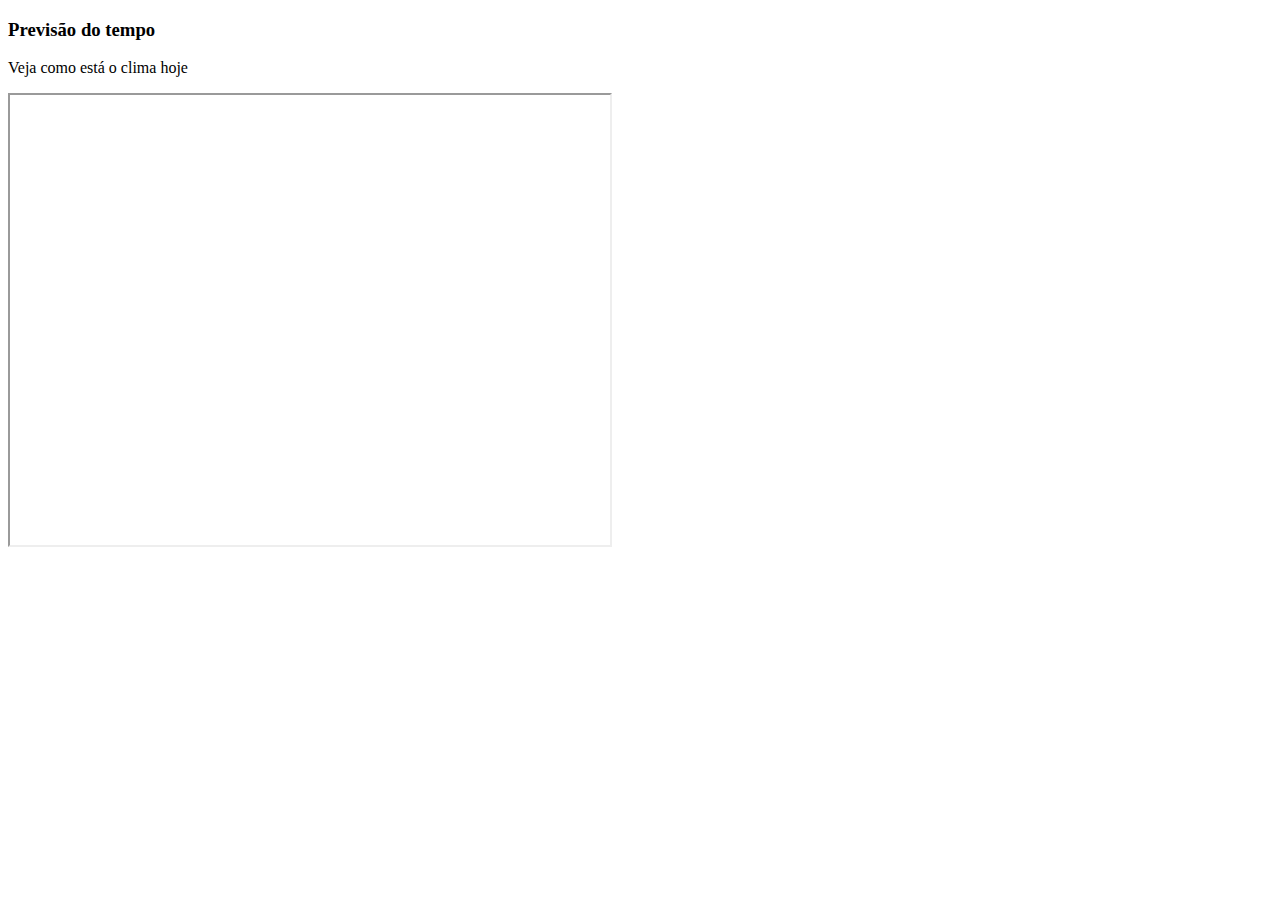
<file: Estudos/DevMedia/Guia HTML/001_Iframe/PrevisaoTempo/index.html>
<!DOCTYPE html>
<html lang="pt-br">
<head>
    <meta charset="UTF-8">
    <meta http-equiv="X-UA-Compatible" content="IE=edge">
    <meta name="viewport" content="width=device-width, initial-scale=1.0">
    <title>Testando Iframe</title>
</head>
<body>
    <div>
        <h3> Previsão do tempo</h3>

        <p>
            Veja como está o clima hoje
        </p>
        <iframe
        src="https://www.accuweather.com/"
        width="600" height="450"
    > </iframe>

    </div>
</body>
</html>
</file>
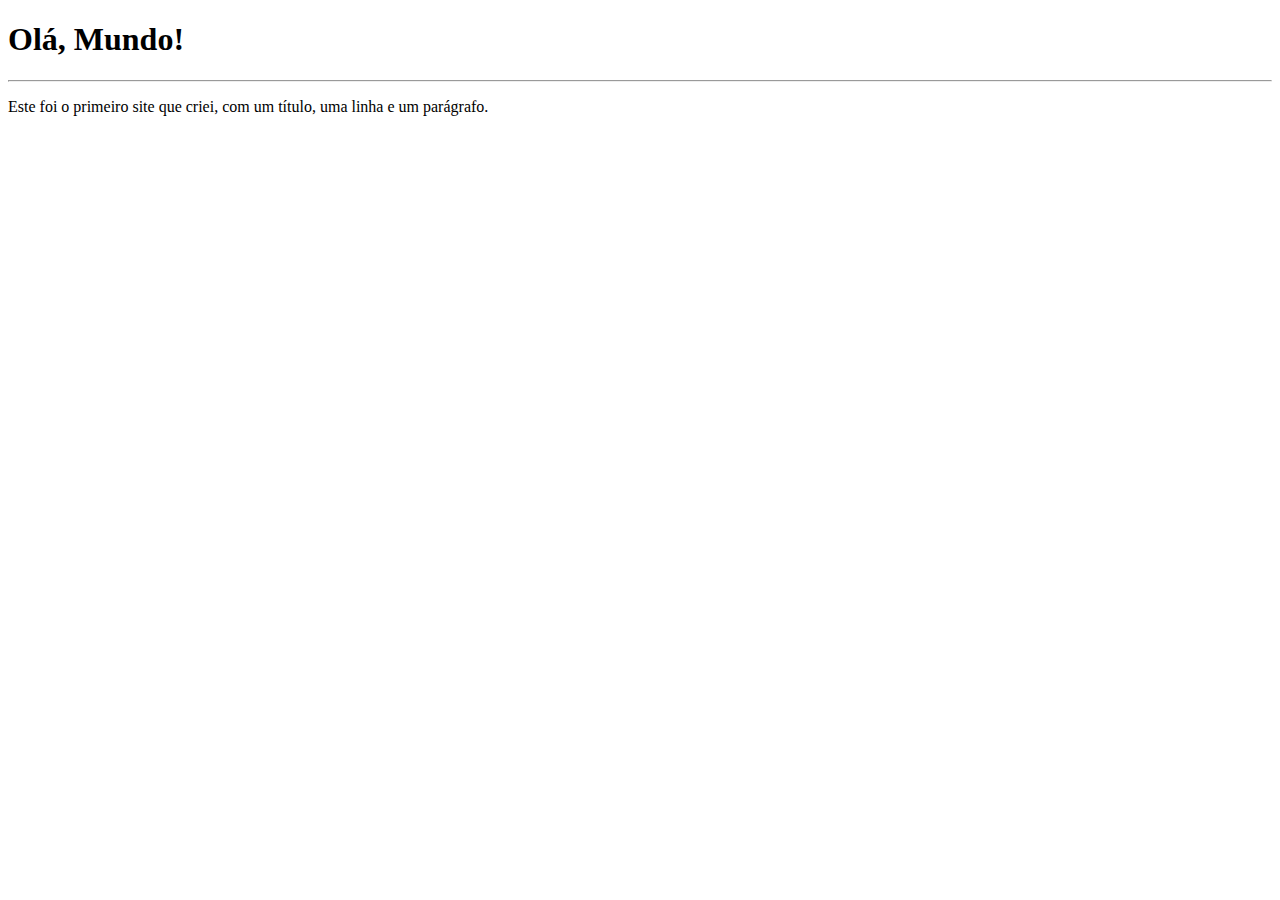
<file: Estudos/CursoEmVideo/HTML/doCurso/exercicios/ex001/index.html>
<!--
    ## IMPORTANTE ##
    Você tem todo o direito de usar esse material 
    para seu próprio aprendizado. Professores também 
    podem ter acesso a todo o conteúdo e usá-los com 
    seus alunos. Porém todos os que usarem esse 
    material - seja para qual for a finalidade - deverão 
    manter a referência ao material original, disponível 
    em https://github.com/gustavoguanabara/html-css. Este 
    material não poderá ser utilizado em nenhuma hipótese 
    para ser replicada - integral ou parcialmente - 
    por autores/editoras/instituições para criar livros 
    ou apostilas, com finalidades de obter ganho financeiro 
    com ele.
-->

<!DOCTYPE html>
<!-- Vamos criar uma página simples em HTML -->
<html lang="pt-br">
<head>
    <meta charset="UTF-8">
    <meta name="viewport" content="width=device-width, initial-scale=1.0">
    <title>Primeiro site</title>
</head>
<body>
        <h1>Olá, Mundo!</h1>
        <hr>
        <p>Este foi o primeiro site que criei, com um título, uma linha e um parágrafo.</p>
</body>
</html>
</file>
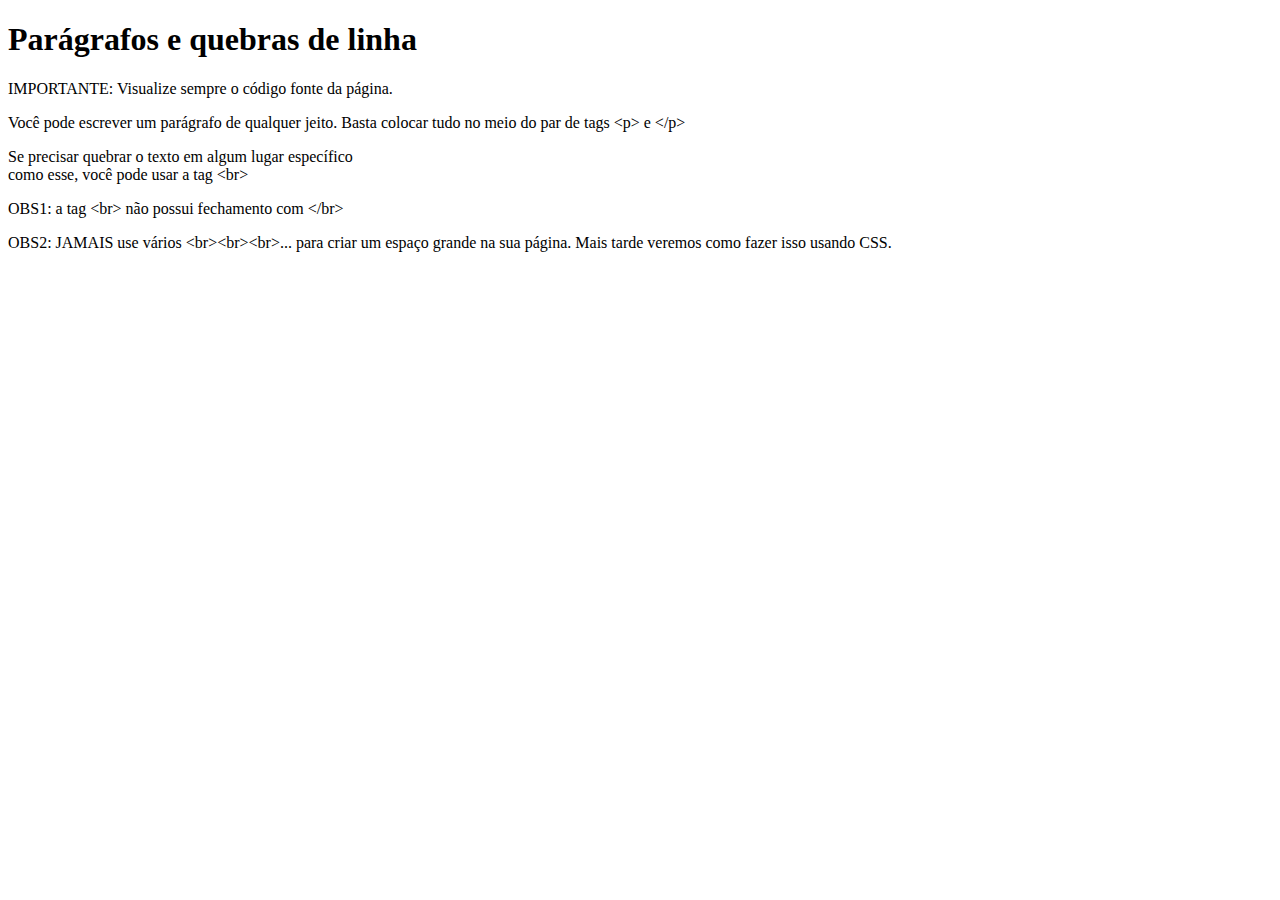
<file: Estudos/CursoEmVideo/HTML/doCurso/exercicios/ex002/index.html>
<!--
    ## IMPORTANTE ##
    Você tem todo o direito de usar esse material 
    para seu próprio aprendizado. Professores também 
    podem ter acesso a todo o conteúdo e usá-los com 
    seus alunos. Porém todos os que usarem esse 
    material - seja para qual for a finalidade - deverão 
    manter a referência ao material original, disponível 
    em https://github.com/gustavoguanabara/html-css. Este 
    material não poderá ser utilizado em nenhuma hipótese 
    para ser replicada - integral ou parcialmente - 
    por autores/editoras/instituições para criar livros 
    ou apostilas, com finalidades de obter ganho financeiro 
    com ele.
-->

<!DOCTYPE html>
<!-- Trabalhando com parágrafos -->
<html lang="pt-br">
<head>
    <meta charset="UTF-8">
    <meta name="viewport" content="width=device-width, initial-scale=1.0">
    <title>Parágrafos</title>
</head>
<body>
    <h1>Parágrafos e quebras de linha</h1>
    <p>IMPORTANTE: Visualize sempre o código fonte da página.</p>
    
    <!-- CUIDADO! Não importa o jeito que você escreva seu conteúdo. O que vale são as marcas do HTML -->

    <p>Você pode
        escrever um
        parágrafo
        de qualquer jeito.
        Basta colocar tudo 
        no meio do par de tags &lt;p&gt; e &lt;/p&gt;
    </p>

    <p>Se precisar quebrar
        o texto em algum lugar 
        específico <br> como esse, 
        você pode usar a tag &lt;br&gt;
    </p>

    <p>OBS1: a tag &lt;br&gt; não possui fechamento com &lt;/br&gt;</p>
    <p>OBS2: JAMAIS use vários &lt;br&gt;&lt;br&gt;&lt;br&gt;... para criar um espaço grande na sua página. Mais tarde veremos como fazer isso usando CSS.</p>
</body>
</html>
</file>
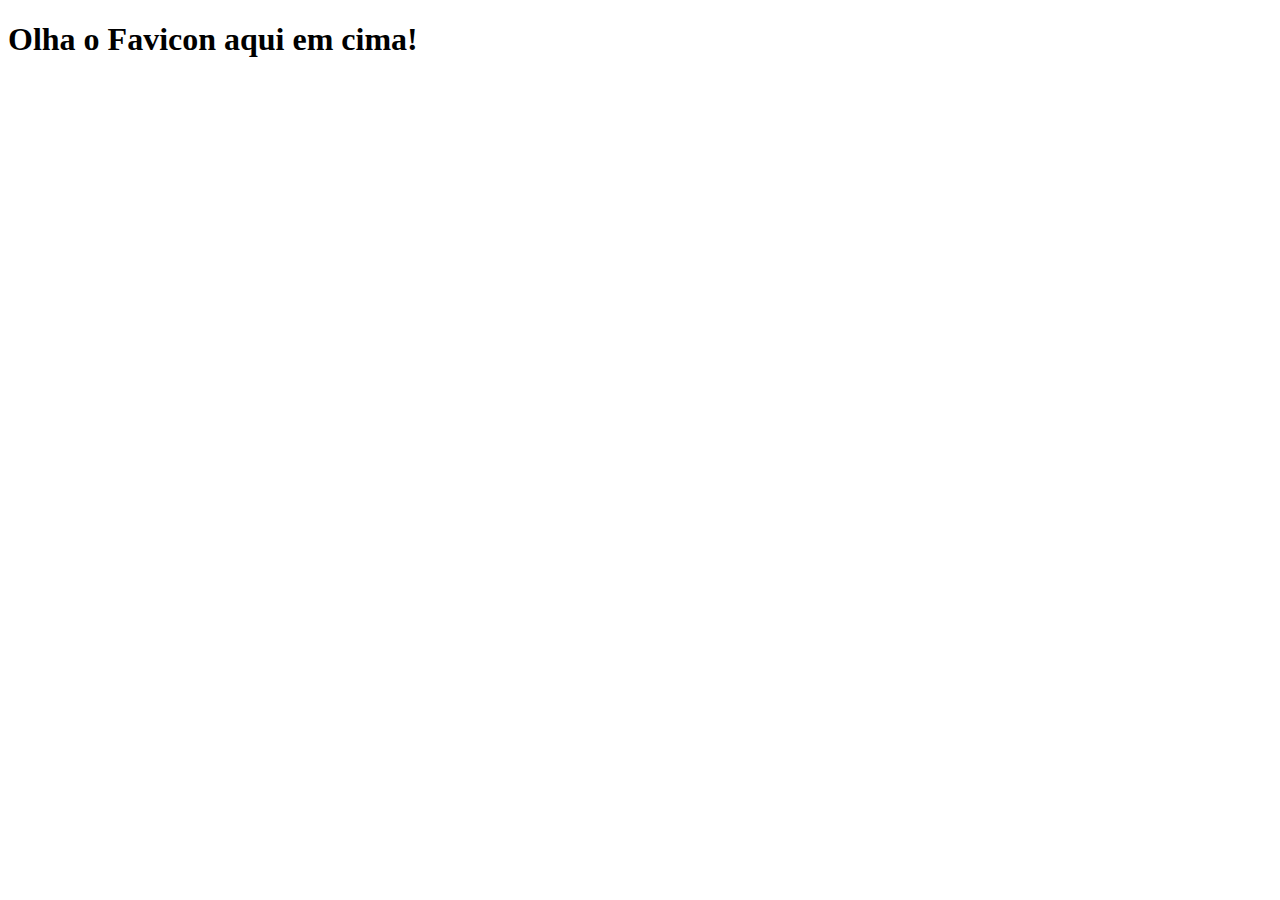
<file: Estudos/CursoEmVideo/HTML/doCurso/exercicios/ex004/index.html>
<!--
    ## IMPORTANTE ##
    Você tem todo o direito de usar esse material 
    para seu próprio aprendizado. Professores também 
    podem ter acesso a todo o conteúdo e usá-los com 
    seus alunos. Porém todos os que usarem esse 
    material - seja para qual for a finalidade - deverão 
    manter a referência ao material original, disponível 
    em https://github.com/gustavoguanabara/html-css. Este 
    material não poderá ser utilizado em nenhuma hipótese 
    para ser replicada - integral ou parcialmente - 
    por autores/editoras/instituições para criar livros 
    ou apostilas, com finalidades de obter ganho financeiro 
    com ele.
-->

<!DOCTYPE html>
<!-- Vamos aprender a modificar o FAVICON do nosso site, aquele pequeno ícone que fica ao lado do título da página e que também será usado quando o seu visitante transformar seu site em um "Favorito" -->
<html lang="pt-br">
<head>
    <meta charset="UTF-8">
    <meta name="viewport" content="width=device-width, initial-scale=1.0">

    <!-- A linha a seguir é usada para inserir um favicon. Você pode criar seu próprio favicon em https://favicon.io/ ou baixar um ícone pronto em http://www.iconarchive.com/ -->

    <link rel="shortcut icon" href="favicon.ico" type="image/x-icon">

    <title>Ícone de Favoritos</title>
</head>
<body>
    <h1>Olha o Favicon aqui em cima!</h1>
</body>
</html>
</file>
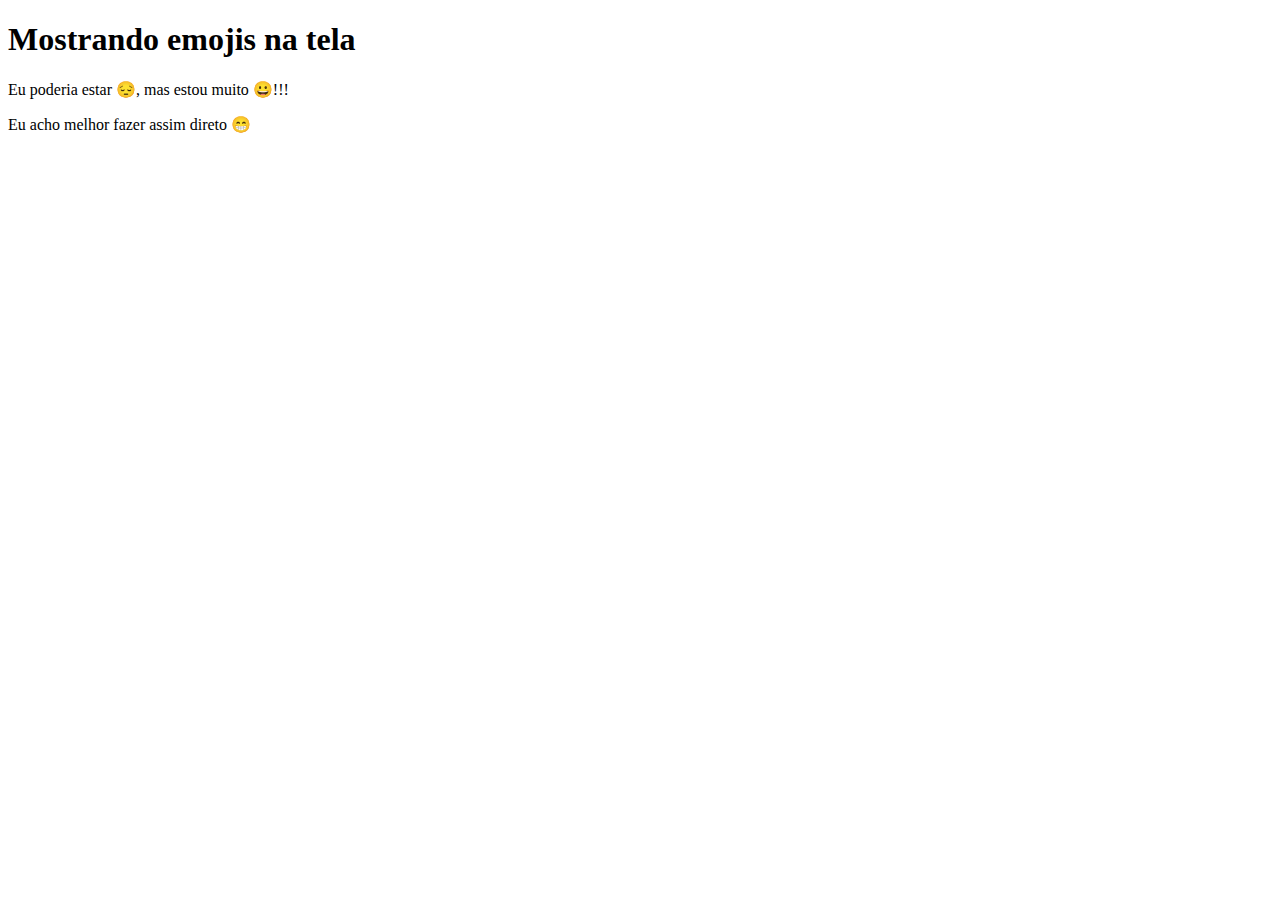
<file: Estudos/CursoEmVideo/HTML/doCurso/exercicios/ex005/index.html>
<!--
    ## IMPORTANTE ##
    Você tem todo o direito de usar esse material 
    para seu próprio aprendizado. Professores também 
    podem ter acesso a todo o conteúdo e usá-los com 
    seus alunos. Porém todos os que usarem esse 
    material - seja para qual for a finalidade - deverão 
    manter a referência ao material original, disponível 
    em https://github.com/gustavoguanabara/html-css. Este 
    material não poderá ser utilizado em nenhuma hipótese 
    para ser replicada - integral ou parcialmente - 
    por autores/editoras/instituições para criar livros 
    ou apostilas, com finalidades de obter ganho financeiro 
    com ele.
-->

<!DOCTYPE html>
<!-- Mostrando emojis na tela -->
<html lang="pt-br">
<head>
    <meta charset="UTF-8">
    <meta name="viewport" content="width=device-width, initial-scale=1.0">
    <title>Usando emojis</title>
</head>
<body>
    <h1>Mostrando emojis na tela</h1>
    <p>Eu poderia estar &#x1f614, mas estou muito &#x1f600!!!</p>
    <p>Eu acho melhor fazer assim direto 😁</p>
    <!-- Para pegar esses códigos, vá até o site https://emojipedia.org/, escolha um emoji e procure o código "Codepoints" do emoji. Um código U+1F614 vai virar &#x1F614 no HTML -->
</body>
</html>
</file>
<file: Projetos/007_CurriculoAtual/assets/css/style.css>
/*
Theme Name: Start sua carreira
Theme URI: http://www.startsuacarreira.com.br
Author: Guilherme R. Alves
Author URI: https://kenzie.com.br;
Description: Descrição do thema.
Version: 3.0

--------------------------------------------
ESTRUTURA BASE
--------------------------------------------
**** DECLARAÇÃO DE VARIAVEIS
**** ESTILOS GERAIS
**** BODY
**** HEADER
**** FOOTER
**** PÁGINA INICIAL
**** EXTRAS
**** @MEDIA

font-family: 'Open Sans', sans-serif;

*/

/* Resetar ESTILOS GERAIS */ 
html, body, figure, img, div, input, textarea, p, h1, h2, h3, h4, h5, h6, ul, li, a, main{
    margin: 0;
    padding: 0;
    box-sizing: border-box;
    list-style: none;
    text-decoration: none;
}

.coluna{
    flex-basis: 49%;
}

:root{
    --corBackgroundPrimaria: #310D20;
    --corBackgroundSecundaria: #310D20;
    --corBackgroundDark:#0e0e0e;
    --corTextPrimaria:#636363;
    --corTextoSecudaria:#000;

}

.hidden{
    display: none;
}


/* BODY */
body{
    font-family: 'Open Sans', sans-serif;
}


/* HEADER */
header{
    background-color: var(--corBackgroundPrimaria);
    padding: 30px 30px 0;
}
header .container{
    background-color: white;
}
header .linha{
    align-items: center;
}
header .coluna-esquerda{
    flex-basis: 30%;
}
header .coluna-direita{
    flex-basis: 60%;
    text-align: center;
}

header .coluna img{
    max-width: 100%;
}
header .coluna h1{
    font-size: 1.5rem;
    color:var(--corTextoSecudaria);
}
header .coluna p{
    font-size: 1rem;
    color:var(--corTextPrimaria);
}
header .coluna ul{
    margin: 16px 0 0;
}
header .coluna ul li{
    margin: 0 0 12px;
}
header .coluna ul li a{
    font-size: 1rem;
    color:var(--corTextoSecudaria);
}


/* FOOTER */
footer{
    background-color:var(--corBackgroundSecundaria);
}
footer .container{
    padding: 20px;
}
footer nav ul li a{
    color: white;
}

footer nav .info-contato li{
    margin: 0 0 15px;
}

footer nav .redes-sociais{
    border-top: 1px solid rgb(255 255 255 / 20%);
    margin: 20px 0 50px;
    padding: 50px 0 0;
    text-align: center;
}
footer nav .redes-sociais li{
    margin: 15px 28px;
    text-align: center;
    display: inline-block;
}

footer nav .redes-sociais li a img{
    width: 40px;
    transition: .2s;
}
footer nav .redes-sociais li a:hover img{
    transform: scale(1.2) translateY(-10px);
}


/* PÁGINA INICIAL */
main .coluna{
    padding: 20px;
}
main .coluna section{
    border-bottom: 1px solid #d4e9ff;
    margin: 0 0 20px;
    min-height: 187px;
    color:var(--corTextoSecudaria);
}

main .coluna section h2{
    font-size: 1.3rem;
    margin: 0 0 15px;
}
main .coluna section p{
    font-size: 0.9rem;
    color: var(--corTextPrimaria);
    line-height: 1.5;
}

main .coluna section ul li{
    margin: 0 0 12px;
}
main .coluna section ul li h3{
    font-size: 1.1rem;
}
main .coluna section ul li strong{
    font-size: 0.9rem;
    font-weight: 500;
    margin: 5px 0 10px;
    display: inline-block;
}


/* EXTRAS */
.ativar-dark{
    width: 50px;
    height: 50px;
    display: none;
}
header .container{
    position: relative;
}
label{
    position: absolute;
    top: 30px;
    right: 30px;
    width: 52px;
    height: 30px;
    background-color: var(--corBackgroundSecundaria);
    border-radius: 20px;
    padding: 5px 5px;
    box-sizing: border-box;
    cursor: pointer;
}
label span{
    width: 20px;
    height: 20px;
    display: block;
    background-color: #d4e9ff;
    border-radius: 100%;
    transition: all ease .3s;
}

.ativar-dark:checked ~ .dark-mode label{
    background-color: #d4e9ff;
}
.ativar-dark:checked ~ .dark-mode label span{
    background-color: var(--corBackgroundSecundaria);
    /* margin-left: 21px; */
    transform: translateX(21px);
    transition: all ease .3s;
}

.ativar-dark:checked ~ .dark-mode{
    --corBackgroundPrimaria: #000;
    --corBackgroundSecundaria: #000;
    --corTextPrimaria:#fff;
    --corTextoSecudaria:#fff;
}
.ativar-dark:checked ~ .dark-mode header{
    background-color:var(--corBackgroundSecundaria) ;
}
.ativar-dark:checked ~ .dark-mode header .container{
    background-color:var(--corBackgroundDark) ;
}
.ativar-dark:checked ~ .dark-mode  .container{
    background-color:var(--corBackgroundDark) ;
}
.ativar-dark:checked ~ .dark-mode main{
    background-color:var(--corBackgroundSecundaria) ;
} 

@keyframes aumentarLargura{
    from{
        width: 0;
    }
    to{
        width: 100%;
    }
}

@keyframes aumentarAltura{
    from{
        height: 0;
    }
    to{
        height: 100%;
    }
}



/* @MEDIA */
@media only screen and (min-width: 768px){
    .linha{
        display: flex;
        flex-wrap: wrap;
        align-items: flex-start;
        justify-content: space-between;
    }
    footer nav .redes-sociais {
        display: flex;
        justify-content: center;
    }
    header{
        padding: 30px 0 0;
    }
    header .coluna img{
        max-width: 250px;
        border-radius: 100%;
    }
    .container{
        width: 100%;
        max-width: 1125px;
        margin: 0 auto;
        padding: 30px;
    }
    header .coluna-direita{
        text-align: left;
    }
    main .coluna section{
        /* border: 2px solid #d4e9ff; */
        border: 2px solid transparent;
        padding: 20px;
        position: relative;
    }
    main .coluna section span{
        position: absolute;
        display: block;
        width: 0;
        height: 0;
        border: 2px solid transparent;
    }
    main .coluna section .topo-direita{
        top: -2px;
        left: -2px;
        animation-name: aumentarLargura, aumentarAltura;
        animation-duration: 1s, 1s;
        animation-delay: 2s, 3s;
        animation-fill-mode: forwards;
        border-top-color: #d4e9ff;
        border-right-color: #d4e9ff;
    }
    main .coluna section .baixo-esquerda{
        bottom: -2px;
        right: -2px;
        animation-name: aumentarLargura, aumentarAltura;
        animation-duration: 1s, 1s;
        animation-delay: 4s, 5s;
        animation-fill-mode: forwards;
        border-bottom-color: #d4e9ff;
        border-left-color: #d4e9ff;
    }
    main .coluna{
        padding: 0;
    }
    footer nav .redes-sociais li{
        margin: 0  14px;
        text-align: center;
        display: initial;
    }
    
}

@media only screen and (min-width: 991px){

    header .coluna-direita{
        flex-basis: 70%;
    }
}
</file>
<file: Projetos/CurriculoAtual/assets/css/style.css>
/*
Theme Name: Start sua carreira
Theme URI: http://www.startsuacarreira.com.br
Author: Guilherme R. Alves
Author URI: https://kenzie.com.br;
Description: Descrição do thema.
Version: 3.0

--------------------------------------------
ESTRUTURA BASE
--------------------------------------------
**** DECLARAÇÃO DE VARIAVEIS
**** ESTILOS GERAIS
**** BODY
**** HEADER
**** FOOTER
**** PÁGINA INICIAL
**** EXTRAS
**** @MEDIA

font-family: 'Open Sans', sans-serif;

*/

/* Resetar ESTILOS GERAIS */ 
html, body, figure, img, div, input, textarea, p, h1, h2, h3, h4, h5, h6, ul, li, a, main{
    margin: 0;
    padding: 0;
    box-sizing: border-box;
    list-style: none;
    text-decoration: none;
}

.coluna{
    flex-basis: 49%;
}

:root{
    --corBackgroundPrimaria: #660c3c; 
    --corBackgroundSecundaria: #310D20;
    --corBackgroundDark:#0e0e0e;
    --corTextPrimaria:#636363;
    --corTextoSecudaria:#000;

}

.hidden{
    display: none;
}


/* BODY */
body{
    font-family: 'Open Sans', sans-serif;
}


/* HEADER */
header{
    background-color: var(--corBackgroundPrimaria);
    padding: 30px 30px 0;
}
header .container{
    background-color: white;
}
header .linha{
    align-items: center;
}
header .coluna-esquerda{
    flex-basis: 30%;
}
header .coluna-direita{
    flex-basis: 60%;
    text-align: center;
}

header .coluna img{
    max-width: 100%;
}
header .coluna h1{
    font-size: 1.5rem;
    color:var(--corTextoSecudaria);
}
header .coluna p{
    font-size: 1rem;
    color:var(--corTextPrimaria);
}
header .coluna ul{
    margin: 16px 0 0;
}
header .coluna ul li{
    margin: 0 0 12px;
}
header .coluna ul li a{
    font-size: 1rem;
    color:var(--corTextoSecudaria);
}


/* FOOTER */
footer{
    background-color:var(--corBackgroundSecundaria);
}
footer .container{
    padding: 20px;
}
footer nav ul li a{
    color: white;
}

footer nav .info-contato li{
    margin: 0 0 15px;
}

footer nav .redes-sociais{
    border-top: 1px solid rgb(255 255 255 / 20%);
    margin: 20px 0 50px;
    padding: 50px 0 0;
    text-align: center;
}
footer nav .redes-sociais li{
    margin: 15px 28px;
    text-align: center;
    display: inline-block;
}

footer nav .redes-sociais li a img{
    width: 40px;
    transition: .2s;
}
footer nav .redes-sociais li a:hover img{
    transform: scale(1.2) translateY(-10px);
}


/* PÁGINA INICIAL */
main .coluna{
    padding: 20px;
}
main .coluna section{
    border-bottom: 1px solid #d4e9ff;
    margin: 0 0 20px;
    min-height: 187px;
    color:var(--corTextoSecudaria);
}

main .coluna section h2{
    font-size: 1.3rem;
    margin: 0 0 15px;
}
main .coluna section p{
    font-size: 0.9rem;
    color: var(--corTextPrimaria);
    line-height: 1.5;
}

main .coluna section ul li{
    margin: 0 0 12px;
}
main .coluna section ul li h3{
    font-size: 1.1rem;
}
main .coluna section ul li strong{
    font-size: 0.9rem;
    font-weight: 500;
    margin: 5px 0 10px;
    display: inline-block;
}


/* EXTRAS */
.ativar-dark{
    width: 50px;
    height: 50px;
    display: none;
}
header .container{
    position: relative;
}
label{
    position: absolute;
    top: 30px;
    right: 30px;
    width: 52px;
    height: 30px;
    background-color: var(--corBackgroundSecundaria);
    border-radius: 20px;
    padding: 5px 5px;
    box-sizing: border-box;
    cursor: pointer;
}
label span{
    width: 20px;
    height: 20px;
    display: block;
    background-color: #d4e9ff;
    border-radius: 100%;
    transition: all ease .3s;
}

.ativar-dark:checked ~ .dark-mode label{
    background-color: #d4e9ff;
}
.ativar-dark:checked ~ .dark-mode label span{
    background-color: var(--corBackgroundSecundaria);
    /* margin-left: 21px; */
    transform: translateX(21px);
    transition: all ease .3s;
}

.ativar-dark:checked ~ .dark-mode{
    --corBackgroundPrimaria: #000;
    --corBackgroundSecundaria: #000;
    --corTextPrimaria:#fff;
    --corTextoSecudaria:#fff;
}
.ativar-dark:checked ~ .dark-mode header{
    background-color:var(--corBackgroundSecundaria) ;
}
.ativar-dark:checked ~ .dark-mode header .container{
    background-color:var(--corBackgroundDark) ;
}
.ativar-dark:checked ~ .dark-mode  .container{
    background-color:var(--corBackgroundDark) ;
}
.ativar-dark:checked ~ .dark-mode main{
    background-color:var(--corBackgroundSecundaria) ;
} 

@keyframes aumentarLargura{
    from{
        width: 0;
    }
    to{
        width: 100%;
    }
}

@keyframes aumentarAltura{
    from{
        height: 0;
    }
    to{
        height: 100%;
    }
}



/* @MEDIA */
@media only screen and (min-width: 768px){
    .linha{
        display: flex;
        flex-wrap: wrap;
        align-items: flex-start;
        justify-content: space-between;
    }
    footer nav .redes-sociais {
        display: flex;
        justify-content: center;
    }
    header{
        padding: 30px 0 0;
    }
    header .coluna img{
        max-width: 250px;
        border-radius: 100%;
    }
    .container{
        width: 100%;
        max-width: 1125px;
        margin: 0 auto;
        padding: 30px;
    }
    header .coluna-direita{
        text-align: left;
    }
    main .coluna section{
        /* border: 2px solid #d4e9ff; */
        border: 2px solid transparent;
        padding: 20px;
        position: relative;
    }
    main .coluna section span{
        position: absolute;
        display: block;
        width: 0;
        height: 0;
        border: 2px solid transparent;
    }
    main .coluna section .topo-direita{
        top: -2px;
        left: -2px;
        animation-name: aumentarLargura, aumentarAltura;
        animation-duration: 1s, 1s;
        animation-delay: 2s, 3s;
        animation-fill-mode: forwards;
        border-top-color: #d4e9ff;
        border-right-color: #d4e9ff;
    }
    main .coluna section .baixo-esquerda{
        bottom: -2px;
        right: -2px;
        animation-name: aumentarLargura, aumentarAltura;
        animation-duration: 1s, 1s;
        animation-delay: 4s, 5s;
        animation-fill-mode: forwards;
        border-bottom-color: #d4e9ff;
        border-left-color: #d4e9ff;
    }
    main .coluna{
        padding: 0;
    }
    footer nav .redes-sociais li{
        margin: 0  14px;
        text-align: center;
        display: initial;
    }
    
}

@media only screen and (min-width: 991px){

    header .coluna-direita{
        flex-basis: 70%;
    }
}
</file>
<file: Estudos/DevMedia/Guia CSS/000_Introducao/style.css>
h1 {
    font-family: Arial;
    color: #333;
}

p {
    font-size: 14px;
}

blockquote {
    margin: 0;
}
</file>
<file: Estudos/CursoEmVideo/HTML/doCurso/exercicios/style.css>
body {
    background-color: rgb(69, 69, 69);
    font: 13pt Arial;
}

main {
    background-color: white;
    width: 500px;
    padding: 20px;
    margin: auto;
    border-radius: 10px;
    box-shadow: 5px 5px 5px rgba(0, 0, 0, 0.529);
}

h1 {
    color: darkgoldenrod;
}

h2 {
    color: rgb(125, 92, 8);
}

aside {
    display: block; 
    font-size: 10pt;
    text-align: justify;
    background-color: rgb(222, 222, 222);
    padding: 10px;
    border-radius: 10px;
    margin-bottom: 10px;
}

aside img {
    width: 60px; 
    display: block; 
    float: left;
    margin-right: 10px;
}

a, a:visited {
    color: rgb(34, 34, 34);
    font-weight: bolder;
}

a:hover {
    color: darkgoldenrod;
    text-decoration: none;
}
</file>
